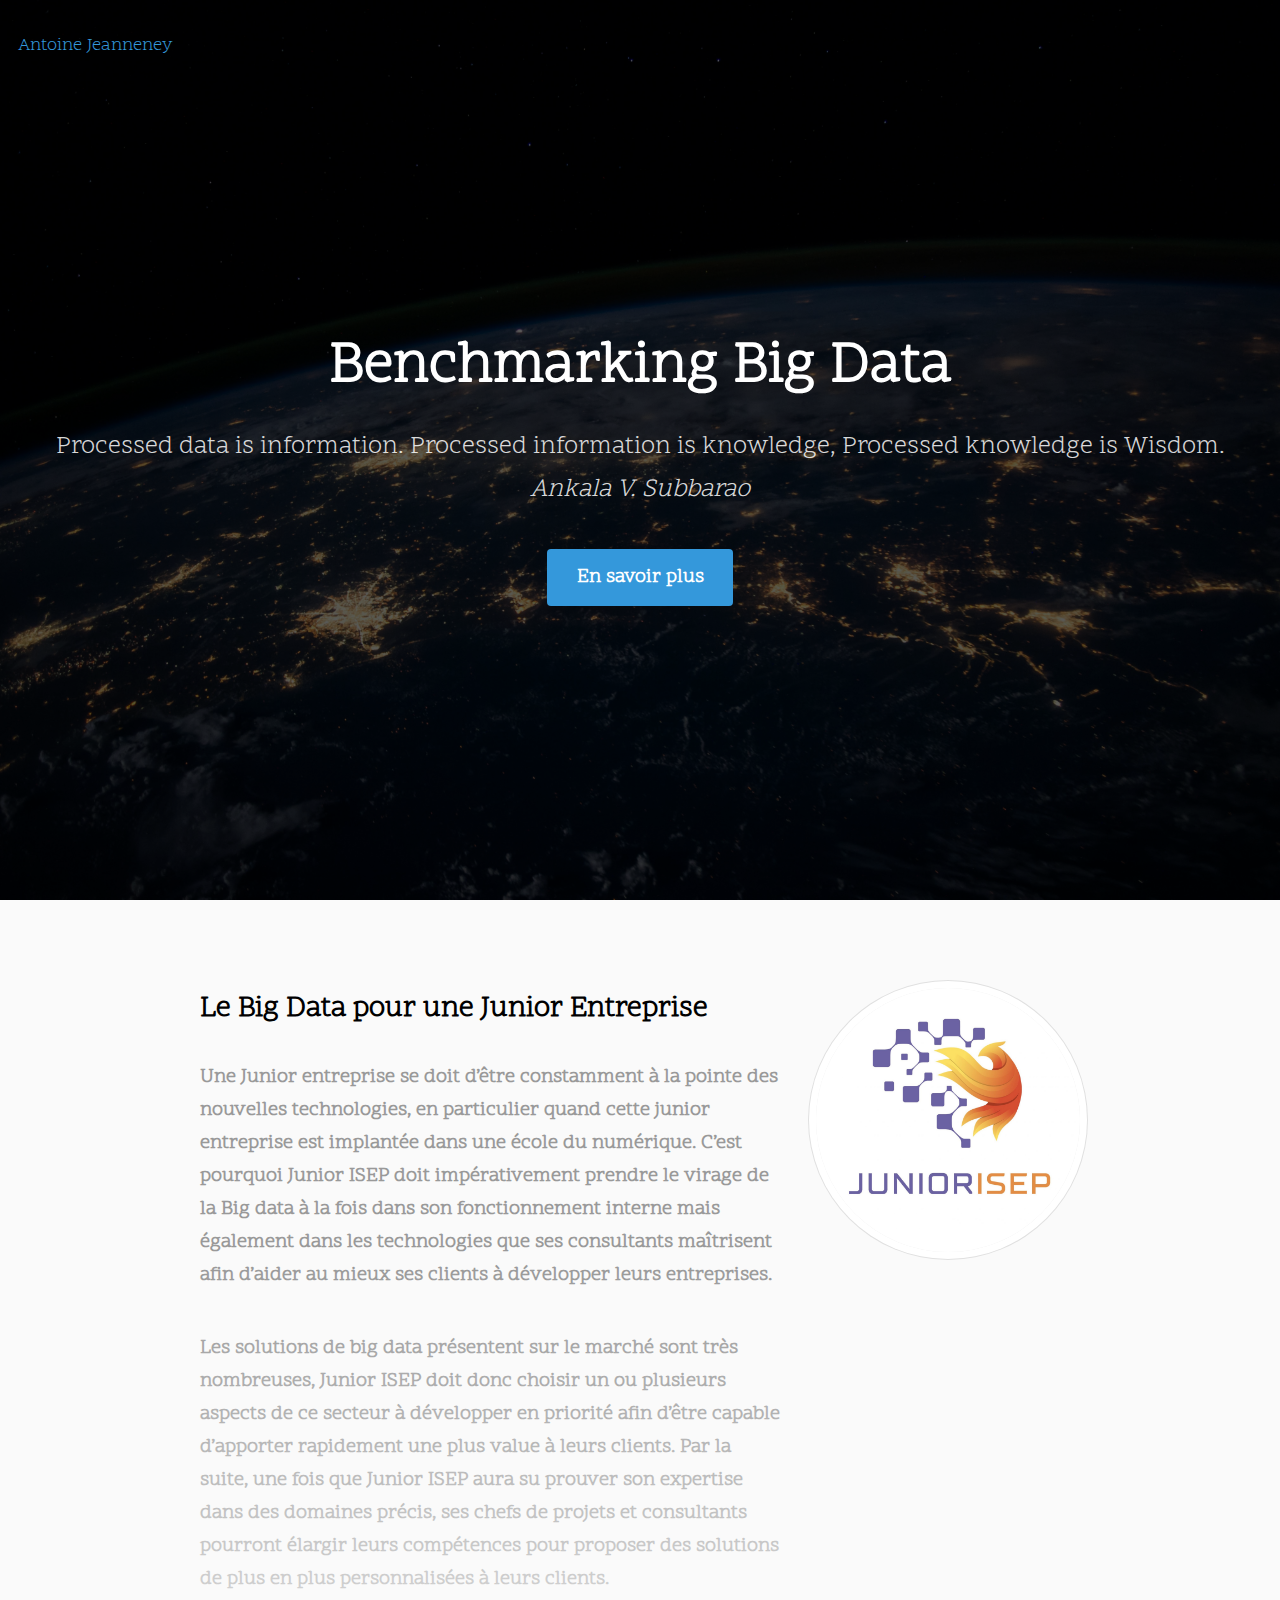
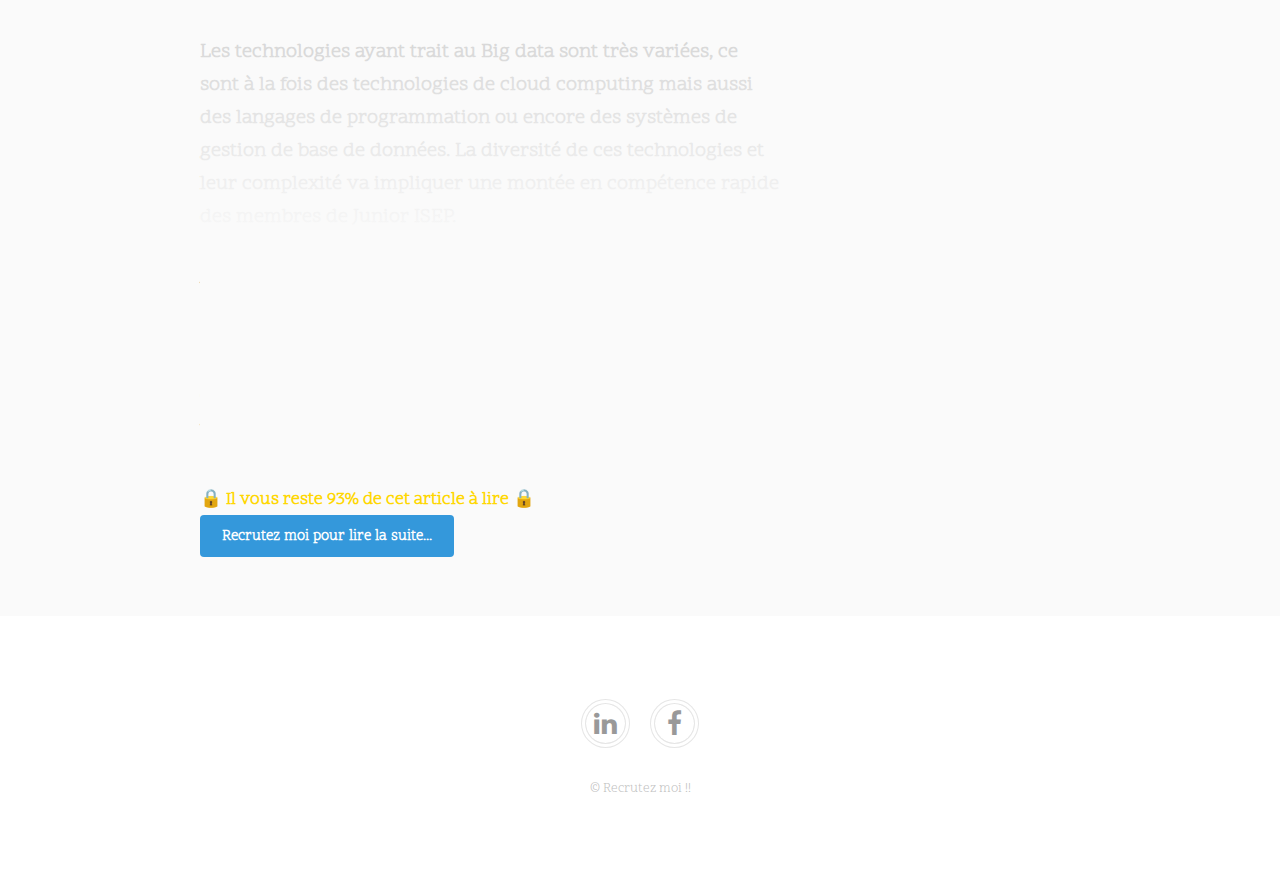
<file: bigdata/index.html>
<!DOCTYPE HTML>
<html>
	<head>
		<title>Junior Isep - Big Data</title>
		<meta charset="utf-8" />
		<meta name="viewport" content="width=device-width, initial-scale=1" />
		<link rel="stylesheet" href="assets/css/main.css" />
		<link rel="icon" type="image" href="images/JuniorIsep.svg">
	</head>
	<body>

		<!-- Header -->
			<header id="header" class="alt">
				<div class="logo"><a href="index.html">Antoine Jeanneney</a></div>
			</header>

		<!-- Banner -->
			<section id="banner">
				<div class="inner">
					<header>
						<h1>Benchmarking Big Data</h1>
						<p>Processed data is information. Processed information is knowledge, Processed knowledge is Wisdom.<br><i>Ankala V. Subbarao</i></p>
					</header>
					<a href="#main" class="button big scrolly">En savoir plus</a>
				</div>
			</section>

		<!-- Main -->
			<div id="main">
				<!-- Section -->
					<section class="wrapper style1">
						<div class="inner">
							<div class="flex flex-2">
								<div class="col col2">
									<h3>Le Big Data pour une Junior Entreprise</h3>
									<article>
										<p>Une Junior entreprise se doit d’être constamment à la pointe des nouvelles technologies, en particulier quand cette junior entreprise est implantée dans une école du numérique. C’est pourquoi Junior ISEP doit impérativement prendre le virage de la Big data à la fois dans son fonctionnement interne mais également dans les technologies que ses consultants maîtrisent afin d’aider au mieux ses clients à développer leurs entreprises.</p>

										<p>Les solutions de big data présentent sur le marché sont très nombreuses, Junior ISEP doit donc choisir un ou plusieurs aspects de ce secteur à développer en priorité afin d’être capable d’apporter rapidement une plus value à leurs clients. Par la suite, une fois que Junior ISEP aura su prouver son expertise dans des domaines précis, ses chefs de projets et consultants pourront élargir leurs compétences pour proposer des solutions de plus en plus personnalisées à leurs clients.</p>

										<p>Les technologies ayant trait au Big data sont très variées, ce sont à la fois des technologies de cloud computing mais aussi des langages de programmation ou encore des systèmes de gestion de base de données. La diversité de ces technologies et leur complexité va impliquer une montée en compétence rapide des membres de Junior ISEP.</p>

										<p>Vous êtes venus lire jusque là ?</p>

										<p>N'hésitez pas à me proposer un entretien pour que je vous expose plus en détail mes motivations à devenir responsable technique au sein de Junior ISEP</p>
									</article>
									<div id="gold">&#128274; Il vous reste 93% de cet article à lire &#128274;</div>
									<a href="https://www.linkedin.com/in/antoine-jeanneney-b6ba77205/" class="button" target="_blank">Recrutez moi pour lire la suite...</a>
								</div>
								<div class="col col1 first">
									<div class="image round fit">
										<a href="generic.html" class="link" target="_blank"><img src="images/pic.jpg" alt="" /></a>
									</div>
								</div>
							</div>
						</div>
					</section>


			</div>

		<!-- Footer -->
			<footer id="footer">
				<div class="copyright">
					<ul class="icons">
						<li><a href="https://www.linkedin.com/in/antoine-jeanneney-b6ba77205/" class="icon fa-linkedin" target="_blank"><span class="label">Linkedin</span></a></li>
						<li><a href="https://www.facebook.com/antoine.jeanneney" class="icon fa-facebook" target="_blank"><span class="label">Facebook</span></a></li>
					</ul>
					<p>&copy; Recrutez moi !! </p>
				</div>
			</footer>

		<!-- Scripts -->
			<script src="assets/js/jquery.min.js"></script>
			<script src="assets/js/jquery.scrolly.min.js"></script>
			<script src="assets/js/jquery.scrollex.min.js"></script>
			<script src="assets/js/skel.min.js"></script>
			<script src="assets/js/util.js"></script>
			<script src="assets/js/main.js"></script>

	</body>
</html>
</file>
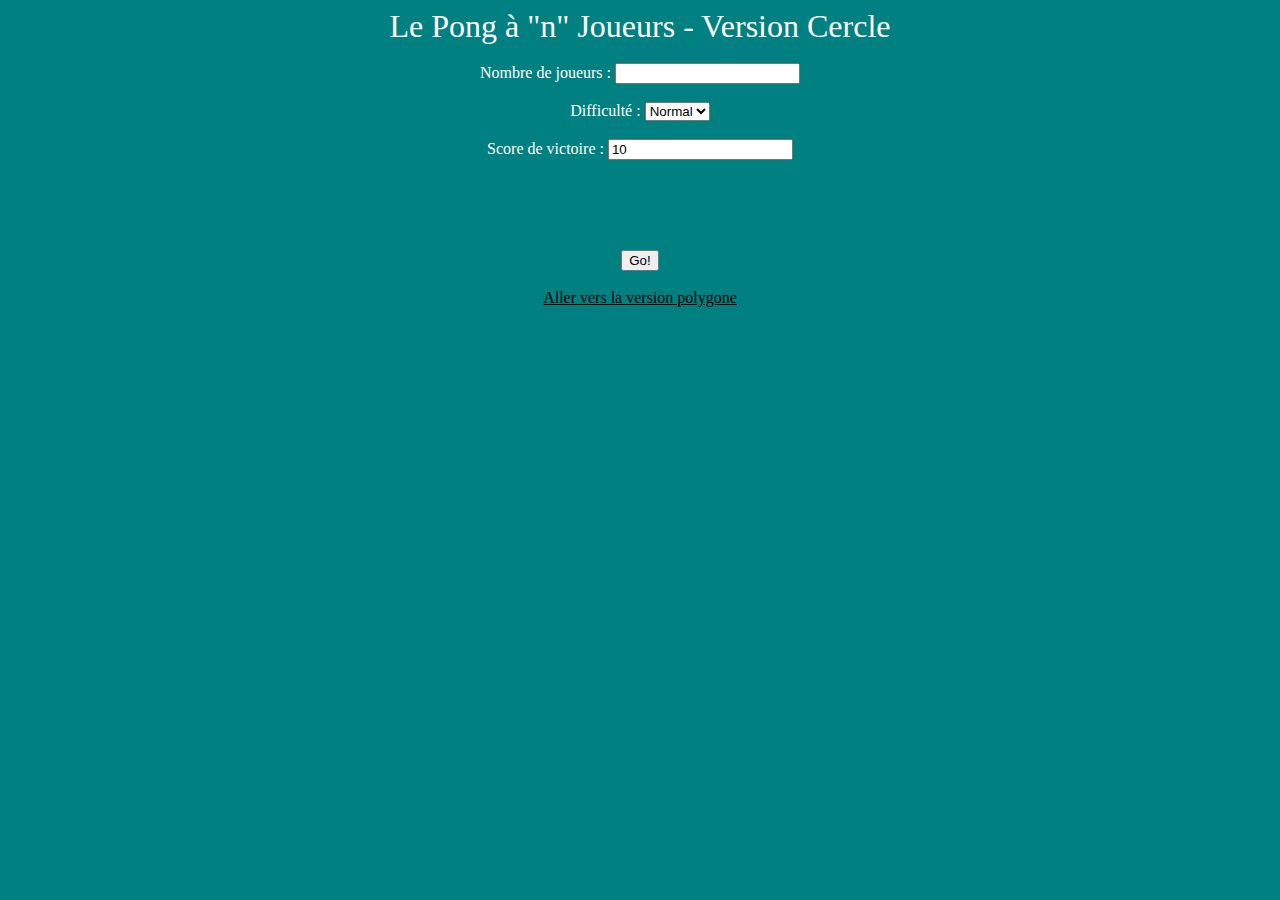
<file: pongCercle.html>
<!DOCTYPE html>

<!--
cette partie du code est du code HTML
c'est ce langage qui gere le menu notament
-->
<html id = "tout" style = "background-color: teal;">

    <head>
        <meta charset="UTF-8">
    </head>

    <body onload = "menu()" style="text-align : center">
    
		<div id="divmenu" style="color:white;">
		
	   	<font size="+3">Le Pong &agrave "n" Joueurs - Version Cercle</font>
		<br><br>
		   
		<label for="nbjoueur"> Nombre de joueurs : </label>
		<input type="number" id="nbjoueur" value="" width="1" onchange="selectionTouches()">
		<br><br>
		
		<label for="difficulte"> Difficulté : </label>
		<select id="difficulte">
		<option>Facile<option selected>Normal<option>Difficile
		</select>
		<br><br>

		<label for="scoreVictoire"> Score de victoire : </label>
		<input type="number" id="scoreVictoire" value="10" width="1">
		<br><br>
		
		<br><br>
		<div id="divclavier" style="color:white;">
		</div>
		
		<br><br>
		<input type="button" value="Go!" onclick="lancementJeu()">
		</div>
		
		<br>
		<div id="lien"><a href="Pong_Polygone.html" style="color:black;">Aller vers la version polygone</a><br></div>
		
    	<div id="divjeu"><canvas id="jeu"></canvas></div>
		<div id="divscore"><canvas id="score"></canvas></div>
		<div id="divechanges"><canvas id="echanges"></canvas></div>
        <script>
			//cette partie du code est du javascript, c est ce langage qui gere le jeu
        
        	//on cree les variable du jeu. Elles sont declarees de maniere globales dans le script afin que chaque fonction puisse y avoir acces
        	let nbjoueur = 0
            const largeur = 750;
            const hauteur = 750;
			const largeurScore = 150;
			var hauteurScore = 30*nbjoueur + 60
			var scoreInitial = 2
			var scoreVictoire = 4
			var boucleJeu = ""
			var arretBalle = false
			var vitesseBalleInitiale
			var scoreInitial = 0
			var touches = [] 
            var vitessePalette = Math.PI/300
			var angleRebords = []
			var anglePalettes = []
			var deplacementPalette = []
            var couleurPalettes = []
			const couleurRebords = "white"
			var scores = []
			var nbechange = 0
			
			//definition des parametres du cercle
            const cercle = {
                Ox: (largeur / 2),
                Oy: (hauteur / 2),
                rayon: largeur / 2,
                couleur: "#012031"
            }
            
             //definition des parametres de la balle
			 var directionBalle = Math.random() * Math.PI*2
			 var vitesseBalle = 4
             var balle = {
                x: largeur/2,
                y: hauteur/2,
				vx: Math.cos(directionBalle)*vitesseBalle,
                vy: Math.sin(directionBalle)*vitesseBalle,        
                rayon: 8,
                couleur: "white",
                deplacement: false,
                possesion : ""
            }
			


			//pourcentage de l'occupation de la palette par rapport au rebord
			let occupationPalette = 8/10
			//pourcentage de l'occupation des rebord
			let occupationRebord = 1 - occupationPalette
			//la palette est presente sur 4/10 de l'espace
			let largeurPalette = 4/10 * occupationPalette   
			//creation des constantes pour creer les listes d'angles des palettes et des rebord
			let incrementationRebord = (occupationRebord*Math.PI*2)/nbjoueur
			let incrementationPalette = (occupationPalette*Math.PI*2)/nbjoueur
			
			//la fonction menu est appelée au chargement de la page, elle affiche le menu et masque le jeu et les scores
			function menu(){
				document.getElementById("tout").style.backgroundColor = "teal"
				document.getElementById("divjeu").style.visibility="hidden"
				document.getElementById("divscore").style.visibility="hidden"
				document.getElementById("divechanges").style.visibility="hidden"
				document.getElementById("divmenu").style.visibility="visible"
			}
			
			//cette fonction recupere les valeurs que l'utilisateur a rentré dans le menu, elle est appelée quand l'utilisateur appui sur le bouton GO
			function lancementJeu(){
				//recuperation des variables entrees dans le menu
				nbjoueur = document.getElementById("nbjoueur").value
				difficulte = document.getElementById("difficulte").value
				scoreVictoire = document.getElementById("scoreVictoire").value
				
				//actualisation de la liste des touches et des couleurs
				touches=[]
				for(i=0; i<nbjoueur; i++){
					couleurPalettes[i] = document.getElementById(i+"couleur").value
					if(isNaN(document.getElementById(i+"touche0").value.toUpperCase().charCodeAt(0)) || isNaN(document.getElementById(i+"touche1").value.toUpperCase().charCodeAt(0))){
						touches[i] = [37, 39]			
					}
					else {					
						touches[i] = [document.getElementById(i+"touche0").value.toUpperCase().charCodeAt(0),document.getElementById(i+"touche1").value.toUpperCase().charCodeAt(0)]				
					}
				}
				
				//mise en place du niveau de difficulte
				if(difficulte == "Facile"){
					vitesseBalleInitiale = 1
					vitessePalette = Math.PI/250
				}
				else if(difficulte == "Normal"){
					vitesseBalleInitiale = 2
					vitessePalette = Math.PI/350
				}
				else if(difficulte == "Difficile"){
					vitesseBalleInitiale = 3
					vitessePalette = Math.PI/450
				}
				vitesseBalle = vitesseBalleInitiale
				//actualisation de la taille du canvas des scores
				hauteurScore = 30*nbjoueur + 60
				//actualisation de la liste des scores
				for(i=0; i<nbjoueur; i++){
					scores.push(scoreInitial)
				}
				//actualisation des listes des angles a l'angle 0 rad
				for(i=0; i<nbjoueur; i++){
					angleRebords.push(0)
					anglePalettes.push(0)
				}
				
				//actualisation des constantes pour gerer l'emplacement des palettes
				incrementationRebord = (occupationRebord*Math.PI*2)/nbjoueur
				incrementationPalette = (occupationPalette*Math.PI*2)/nbjoueur		
				
				//on appelle les fonctions qui vont lancer le jeu, on masque le menu et on affiche le jeu et les scores
				constructionJeu()
				affichageScore()
				affichageEchange()
				document.getElementById("tout").style.backgroundColor = "black"
				document.getElementById("divmenu").style.visibility="hidden"
				document.getElementById("divscore").style.visibility="visible"
				document.getElementById("divechanges").style.visibility="visible"
				document.getElementById("divjeu").style.visibility="visible"
				document.getElementById("tout").focus()
				boucleJeu = setInterval(affichage, 5)
			}
			
			//cette fonction construit les palettes et les rebords, elle est appelée au début du jeu et a la fin de chaque point
			function constructionJeu(){
				affichageEchange()
				//creation des liste des d'angle des palettes et des rebords
				for (i=0; i<nbjoueur; i++){
					angleRebords[i] = ([i*incrementationRebord + i*incrementationPalette,(i+1)*incrementationRebord + i*incrementationPalette])							
					anglePalettes[i] = ([angleRebords[i][1] + ((incrementationPalette*(1-largeurPalette))/2), angleRebords[i][1] + ((incrementationPalette*(1-largeurPalette))/2) + largeurPalette*incrementationPalette])
				}
				angleRebords.push([Math.PI*2,Math.PI*2])
				anglePalettes.push([Math.PI*2,Math.PI*2])
				
				//creation de la liste de vitesse des palettes
				for(i=0; i<nbjoueur; i++){
					deplacementPalette.push(0)
				}
				
				balle.x = (largeur/2)
				balle.y = (hauteur/2)
				directionBalle = Math.random() * Math.PI*2
				vitesseBalle = vitesseBalleInitiale
				balle.vx = Math.cos(directionBalle)*vitesseBalle
				balle.vy = Math.sin(directionBalle)*vitesseBalle
				arretBalle = true
				//le jeu commence 3000ms apres 
				setTimeout(function () {arretBalle = false}, 3000)
			}
			
			//cette fonction est chargée d'afficher le score et de le mettre a jour, elle est appelée a la fin de chaque point
			function affichageScore(){
				var score = document.getElementById("score");
				var jeu = document.getElementById("jeu")
				var ctxjeu = jeu.getContext("2d")
				if (score.getContext) {
					var ctx = score.getContext("2d");
					//creation du canvas 
					score.width = largeurScore;
					score.height = hauteurScore;
					score.style = "position: absolute; top: 0px; left: 0px; background-color:black;"
					ctx.strokeStyle = "white"
					ctx.fillStyle = "white"
					ctx.font = "30px serif"
					ctx.fillText("Scores : ", 10, 40)
					ctx.font = "20px serif"
					for(i=0; i<nbjoueur; i++){
						ctx.strokeStyle = couleurPalettes[i]
						ctx.fillStyle = couleurPalettes[i]
						texte = "Joueur " + (i+1) + " : " + scores[i]
						ctx.fillText(texte, 10, 70 + (i*30))
						}
					for(i=0;i<nbjoueur; i++){
						if(scores[i] >= scoreVictoire){
							alert("Joueur " + (i+1) + " a gagne la partie !")							
							clearInterval(boucleJeu)
							scores = []
							possesionBalle = ""
							balle.couleur = "white"
							menu()
						}
					}
				}
			}
			function affichageEchange(){
				var echange = document.getElementById("echange")
				if (echanges.getContext) {
					var ctx = echanges.getContext("2d");
					//creation du canvas 
					echanges.width = 150;
					echanges.height = 100;
					echanges.style = "position: absolute; top: 0px; right: 0px; background-color:black;"
					texte = nbechange
					ctx.strokeStyle = "white"
					ctx.fillStyle = "white"
					ctx.font = "30px serif"
					ctx.fillText(texte, 65, 80 )
					ctx.font = "30px serif"
					ctx.fillText("Echanges : ", 10, 40)
					
					}
			}
			//cette fonction convertie l'angle de deplacement que l'on souhaite attribuer a la balle en vecteurs vitesse
			//elle est appelée des que l'on veut changer la direction de la balle (suite a un rebond)
			function deplacementBalle(angle) {
				balle.vx = Math.cos(angle)*vitesseBalle
				balle.vy = Math.sin(angle)*vitesseBalle
			}
			
			//cette fonction est chargée de l'affichage, elle est appelée toute les 5ms pour mettre a jour la position des palettes et de la balle sur le jeu
			function affichage() {			
				var jeu = document.getElementById('jeu');
				if (jeu.getContext) {
					var ctx = jeu.getContext('2d');
					//creation de l'aire de jeu
					jeu.width = largeur;
					jeu.height = hauteur;
					jeu.style = "position: absolute; top: 0px; left: 0px; right: 0px; bottom: 0px; margin: auto; background-color:black;"
					// affichage du cercle
					ctx.beginPath();
					ctx.arc(cercle.Ox, cercle.Oy, cercle.rayon, Math.PI*2, false);
					ctx.closePath();
					ctx.fillStyle = cercle.couleur;
					ctx.fill();
		   
					//permet d'arreter la balle au debut du point
					if(arretBalle == false){
						balle.x += balle.vx
						balle.y += balle.vy
					}
					
					// affichage de la balle
					ctx.beginPath();
					ctx.arc(balle.x, balle.y, balle.rayon, 0, Math.PI*2);
					ctx.closePath();
					ctx.fillStyle = balle.couleur;
					ctx.fill();
					
					//deplacement des palettes, on met a jour la liste des angles des palettes
					for(i=0; i<nbjoueur; i++){
						if(deplacementPalette[i] == 1 && (anglePalettes[i][1] < angleRebords[i+1][0])){
							anglePalettes[i][0] += vitessePalette
							anglePalettes[i][1] += vitessePalette
						}
						else if(deplacementPalette[i] == -1 && (anglePalettes[i][0] > angleRebords[i][1])){
							anglePalettes[i][0] -= vitessePalette
							anglePalettes[i][1] -= vitessePalette
						}
					}
					
					//affichage des palettes et des rebords
					//on les affiche en construisant des arcs de cercle a partir des listes d'angles
					for(i=0; i<nbjoueur; i++){
						//affichage des rebords
						ctx.beginPath();
						ctx.arc(cercle.Ox, cercle.Oy, cercle.rayon, angleRebords[i][0], angleRebords[i][1]);
						ctx.lineWidth = 3;
						ctx.strokeStyle = couleurRebords;
						ctx.stroke();
					
						//affichage des palettes
						ctx.beginPath();
						ctx.arc(cercle.Ox, cercle.Oy, cercle.rayon, anglePalettes[i][0], anglePalettes[i][1]);
						ctx.lineWidth = 3;
						ctx.strokeStyle = couleurPalettes[i]
						ctx.stroke();
					}
					
					
					//rebond 
					if ((Math.sqrt(Math.pow(balle.x-(largeur/2),2)+Math.pow(balle.y-(hauteur/2),2)))+balle.rayon > cercle.rayon){
						//calcul de l'angle de la balle
						if(balle.y-cercle.Oy > 0){
							angleBalle = Math.acos((balle.x-cercle.Ox)/(cercle.rayon-balle.rayon))
						}
						else{
							angleBalle = (Math.PI*2) - (Math.acos((balle.x-cercle.Ox)/(cercle.rayon-balle.rayon)))
						}
						
						if(isNaN(angleBalle)){
							if(balle.x - (largeur/2) > 0){
								angleBalle = Math.PI*2					
							}
							else{
								angleBalle = Math.PI
							}	
						}
					
						for(i=0; i<nbjoueur; i++){
						
							//si la balle est sur une palette
							if(angleBalle > anglePalettes[i][0] && angleBalle < anglePalettes[i][1]){
								anglePalette = (anglePalettes[i][1] - anglePalettes[i][0])
								angleBalleAbsolu = angleBalle - anglePalettes[i][0]
								//creation d'une valeur entre -1 et 1 corespondant a la position de la balle sur la palette
								proportion = ((angleBalleAbsolu / anglePalette) - 1/2)*2
								nouvelAngle = (angleBalle + Math.PI) - (proportion * (Math.PI/3))
								deplacementBalle(nouvelAngle)
								
								balle.couleur = couleurPalettes[i]
								balle.possesion = i
								//on accelere la balle si elle rebondit sur une palette
								vitesseBalle += 0.35
								nbechange +=1
								affichageEchange()
							}
						
						
							//si la balle est sur un rebord
							else if(angleBalle >= angleRebords[i][0] && angleBalle <= angleRebords[i][1]){
								if(balle.vy > 0){
									angleIncident = Math.acos(balle.vx/(Math.sqrt(Math.pow(balle.vx,2)+Math.pow(balle.vy,2))))								
								}
								if(balle.vy < 0){
									angleIncident = (Math.PI*2) - Math.acos(balle.vx/(Math.sqrt(Math.pow(balle.vx,2)+Math.pow(balle.vy,2))))								
								}
								nouvelAngle = angleBalle + Math.PI - (angleIncident - angleBalle)
								deplacementBalle(nouvelAngle)
							}
							
							//si la balle n'est ni sur un rebord ni sur une palette : un joueur a perdu
							else if(angleBalle > angleRebords[i][1] && angleBalle < anglePalettes[i][0] || angleBalle <= angleRebords[i+1][0] && angleBalle > anglePalettes[i][1]){							
								balle.x = largeur/2
								balle.y = hauteur/2
								nouvelAngle = Math.random() * Math.PI*2
								deplacementBalle(nouvelAngle)
								//on retire des points au joueur qui a perdu
								scores[i] -= Math.round(nbechange/2)
								
								//remise a zero des vitesse des palettes
								for(j=0; j<nbjoueur; j++){
									deplacementPalette[j] = 0
								}
							
								alert("Joueur " + (i+1) + " a perdu " + Math.round(nbechange/2) + " points \n Joueur " + (balle.possesion+1) + " a gagne " + nbechange + " points")
								
								try{
									//on ajoute un point au joueur qui possedait la balle
									scores[balle.possesion] = (parseInt(scores[balle.possesion])+nbechange)
								}
								finally{}
								nbechange=0
								balle.couleur = couleurPalettes[i]
								balle.possesion = i
								affichageScore()
								constructionJeu()
							}
							
							else if((Math.sqrt(Math.pow(balle.x-(largeur/2),2)+Math.pow(balle.y-(hauteur/2),2)))+balle.rayon > (cercle.rayon+400)){
								constructionJeu()
								nbechange = 0
							}
						}
					}
				}
			}
			
			//fonction qui gere le choix des touches et des couleurs des joueurs dans le menu,
			//elle recupere le nombre de joueurs choisi et affiche le nombre de selecteurs correspondants
			function selectionTouches(){
				nbjoueur = document.getElementById("nbjoueur").value
				document.getElementById("divclavier").innerHTML = ""
				touches = []
				for(var i = 0; i < nbjoueur; i++){
					var touche0 = document.createElement("input")										
					touche0.id = i+"touche0"
					touche0.setAttribute("maxlength","1")
					touche0.setAttribute("size","1")
					var touche1 = document.createElement("input")					
					touche1.id = i+"touche1"
					touche1.setAttribute("maxlength","1")
					touche1.setAttribute("size","1")
					var couleur = document.createElement("input")
					couleur.type = "color"
					couleur.value = "#ff0000"
					couleur.id = i+"couleur"
					touches[i] = [37,39]					
					
					document.getElementById("divclavier").appendChild(document.createTextNode("Joueur " + (i+1) + " : "))
					document.getElementById("divclavier").appendChild(touche0)
					document.getElementById("divclavier").appendChild(touche1)
					document.getElementById("divclavier").appendChild(couleur)
					document.getElementById("divclavier").appendChild(document.createElement("br"))
					
				}
			
			}
			
			//cette partie gere l'appui sur les touches
			
			//arreter la balle avec barre espace
            document.addEventListener('keydown', function(event) {
                //barre espace
				if(event.keyCode == 32){
                    if (arretBalle == false){
                       	arretBalle = true
                    } else {
						arretBalle = false
                    }
                }
            })
			//deplacement des palettes
			document.addEventListener('keydown', function(event) {
				for(i=0; i<nbjoueur; i++){
					if(event.keyCode == touches[i][0]){
						deplacementPalette[i] = 1
					}
					if(event.keyCode == touches[i][1]){
						deplacementPalette[i] = -1
					}
				}
			})
			document.addEventListener('keyup', function(event) {
				for(i=0; i<nbjoueur; i++){
					if(event.keyCode == touches[i][0]){
						deplacementPalette[i] = 0
					}
					if(event.keyCode == touches[i][1]){
						deplacementPalette[i] = 0
					}
				}
            })
       
            
            
        </script>
    </body>

</html>
</file>
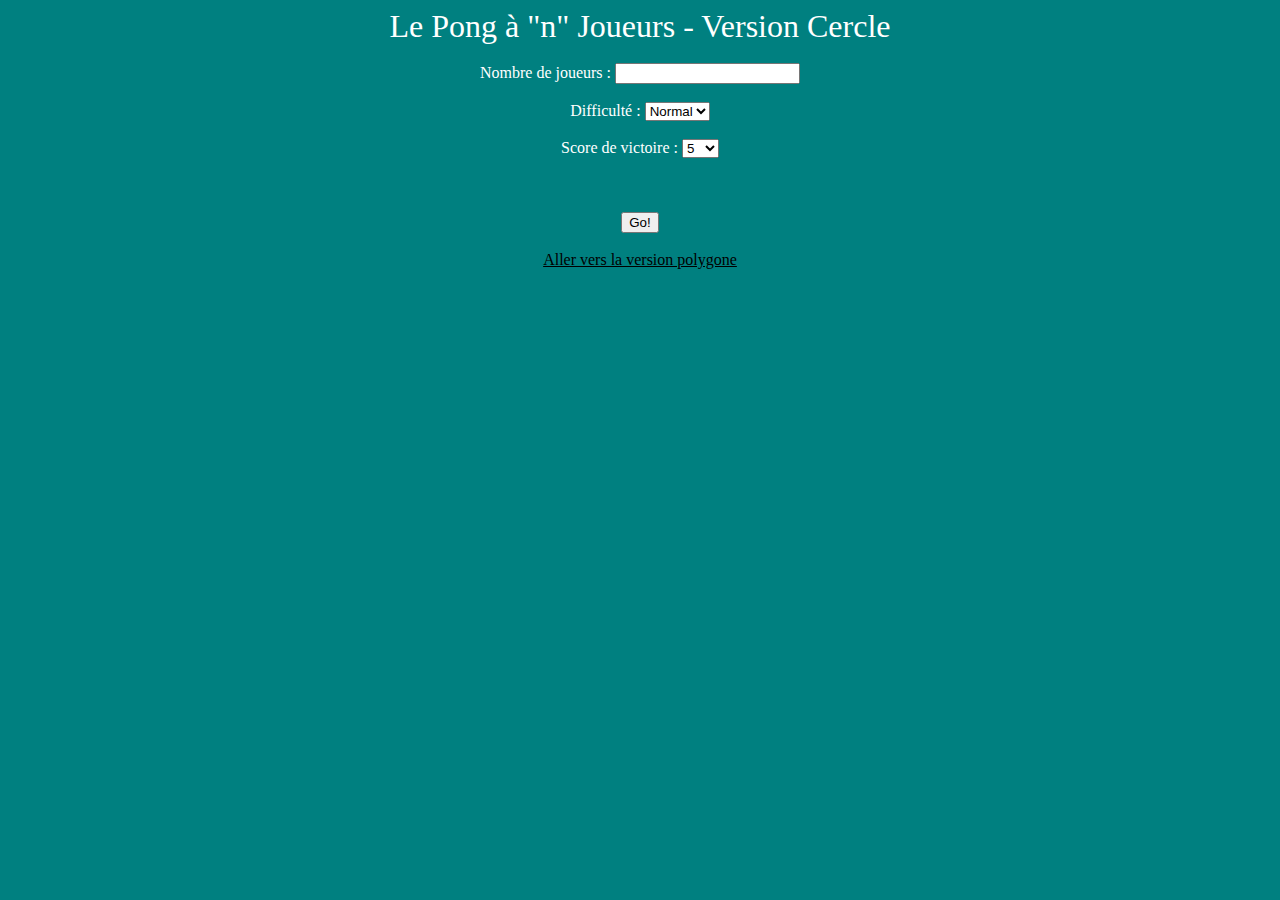
<file: pongCercle1.html>
<!DOCTYPE html>

<html id = "tout" style = "background-color: teal;">

    <head>
        <meta charset="UTF-8">
    </head>

    <body onload = "menu()" style="text-align : center">
    
		<div id="divmenu" style="color:white;">
		
	   	<font size="+3">Le Pong &agrave "n" Joueurs - Version Cercle</font>
		<br><br>
		   
		<label for="nbjoueur"> Nombre de joueurs : </label>
		<input type="number" id="nbjoueur" value="" width="1" onchange="selectionTouches()">
		<br><br>
		
		<label for="difficulte"> Difficulté : </label>
		<select id="difficulte">
		<option>Facile<option selected>Normal<option>Difficile
		</select>
		<br><br>

		<label for="scoreVictoire"> Score de victoire : </label>
		<select id="scoreVictoire">
		<option>1<option>2<option>3<option>4<option selected>5<option>6<option>7<option>8<option>9<option>10
		</select>
		
		<br><br>
		<div id="divclavier" style="color:white;">
		</div>
		
		<br><br>
		<input type="button" value="Go!" onclick="lancementJeu()">
		</div>
		
		<br>
		<div id="lien"><a href="https://titutix.github.io/pongPolygone.html" style="color:black;">Aller vers la version polygone</a><br></div>
		
    	<div id="divjeu"><canvas id="jeu"></canvas></div>
        <div id="divscore"><canvas id="score"></canvas></div>
        <script>
        

        
        	//definition des constantes du jeu
        	let nbjoueur = 0
            const largeur = 750;
            const hauteur = 750;
			const largeurScore = 150;
			var hauteurScore = 30*nbjoueur + 60
			var scoreInitial = 2
			var scoreVictoire = 4
			var boucleJeu = ""
			var arretBalle = false
			var vitesseBalleInitiale
			var scoreInitial = 0
			var touches = [] 
            var vitessePalette = Math.PI/300
			var angleRebords = []
			var anglePalettes = []
			var deplacementPalette = []

			//creation des liste de couleur des palettes et des rebords
            var couleurPalettes = []
			const couleurRebords = "white"
			
			//definition des parametres du cercle inscrit
            const cercle = {
                Ox: (largeur / 2),
                Oy: (hauteur / 2),
                rayon: largeur / 2,
                couleur: "#012031"
            }
            
             //definition des parametres de la balle
			 var directionBalle = Math.random() * Math.PI*2
			 var vitesseBalle = 4
             var balle = {
                x: largeur/2,
                y: hauteur/2,
				vx: Math.cos(directionBalle)*vitesseBalle,
                vy: Math.sin(directionBalle)*vitesseBalle,        
                rayon: 8,
                couleur: "white",
                deplacement: false,
                possesion : ""
            }
			
			//creation de la liste des scores
			var scores = []

			//pourcentage de l'occupation de la palette par rapport au rebord
			let occupationPalette = 8/10
			let occupationRebord = 1 - occupationPalette
			let largeurPalette = 4/10 * occupationPalette   

			//creation des constantes pour gerer l'emplacement des palettes
			let incrementationRebord = (occupationRebord*Math.PI*2)/nbjoueur
			let incrementationPalette = (occupationPalette*Math.PI*2)/nbjoueur


			function menu(){
				document.getElementById("tout").style.backgroundColor = "teal"
				document.getElementById("divjeu").style.visibility="hidden"
				document.getElementById("divscore").style.visibility="hidden"
				document.getElementById("divmenu").style.visibility="visible"
			}
			
			function lancementJeu(){
				//recuperation des variables entrees dans le menu
				nbjoueur = document.getElementById("nbjoueur").value
				difficulte = document.getElementById("difficulte").value
				scoreVictoire = document.getElementById("scoreVictoire").value
				
				//actualisation de la liste des touches et des couleurs
				touches=[]
				for(i=0; i<nbjoueur; i++){
					couleurPalettes[i] = document.getElementById(i+"couleur").value
					if(isNaN(document.getElementById(i+"touche0").value.toUpperCase().charCodeAt(0)) || isNaN(document.getElementById(i+"touche1").value.toUpperCase().charCodeAt(0))){
						touches[i] = [37, 39]			
					}
					else {					
						touches[i] = [document.getElementById(i+"touche0").value.toUpperCase().charCodeAt(0),document.getElementById(i+"touche1").value.toUpperCase().charCodeAt(0)]				
					}

				}
				
				//mise en place du niveau de difficulte
				if(difficulte == "Facile"){
					vitesseBalleInitiale = 1
					vitessePalette = Math.PI/250
				}
				else if(difficulte == "Normal"){
					vitesseBalleInitiale = 2
					vitessePalette = Math.PI/350
				}
				else if(difficulte == "Difficile"){
					vitesseBalleInitiale = 3
					vitessePalette = Math.PI/450
				}
				vitesseBalle = vitesseBalleInitiale
				//creation de la liste des scores
				for(i=0; i<nbjoueur; i++){
					scores.push(scoreInitial)
				}

				//actualisation des listes des angles a l'angle 0 rad
				for(i=0; i<nbjoueur; i++){
					angleRebords.push(0)
					anglePalettes.push(0)
				}
				
				//actualisation de la taille du canvas des scores
				hauteurScore = 30*nbjoueur + 60
				
				//actualisation des constantes pour gerer l'emplacement des palettes
				incrementationRebord = (occupationRebord*Math.PI*2)/nbjoueur
				incrementationPalette = (occupationPalette*Math.PI*2)/nbjoueur		
				
				constructionJeu()
				affichageScore()
				document.getElementById("tout").style.backgroundColor = "black"
				document.getElementById("divmenu").style.visibility="hidden"
				document.getElementById("divscore").style.visibility="visible"
				document.getElementById("divjeu").style.visibility="visible"
				document.getElementById("tout").focus()
				boucleJeu = setInterval(affichage, 5)
			}
			
			function constructionJeu(){
				//creation des liste des d'angle des palettes et des rebords
				for (i=0; i<=nbjoueur; i++){
					angleRebords[i] = ([i*incrementationRebord + i*incrementationPalette,(i+1)*incrementationRebord + i*incrementationPalette])							
					anglePalettes[i] = ([angleRebords[i][1] + ((incrementationPalette*(1-largeurPalette))/2), angleRebords[i][1] + ((incrementationPalette*(1-largeurPalette))/2) + largeurPalette*incrementationPalette])
				}
				
				//creation de la liste de vitesse des palettes
				for(i=0; i<nbjoueur; i++){
					deplacementPalette.push(0)
				}
				
				balle.x = (largeur/2)
				balle.y = (hauteur/2)
				var directionBalle = Math.random() * Math.PI*2
				vitesseBalle = vitesseBalleInitiale
				balle.vx = Math.cos(directionBalle)*vitesseBalle
				balle.vy = Math.sin(directionBalle)*vitesseBalle
				arretBalle = true
				setTimeout(function () {arretBalle = false}, 3000)
			}

			function affichageScore(){
				var score = document.getElementById("score");
				if (score.getContext) {
					var ctx = score.getContext("2d");
					//creation du canvas 
					score.width = largeurScore;
					score.height = hauteurScore;
					score.style = "position: absolute; top: 0px; left: 0px; background-color:white;"
					
					ctx.font = "30px serif"
					ctx.fillText("Scores : ", 10, 40)
					ctx.font = "20px serif"
					for(i=0; i<nbjoueur; i++){
						ctx.strokeStyle = couleurPalettes[i]
						ctx.fillStyle = couleurPalettes[i]
						texte = "Joueur " + (i+1) + " : " + scores[i]
						ctx.fillText(texte, 10, 70 + (i*30))
						}
					for(i=0;i<nbjoueur; i++){
						if(scores[i] == scoreVictoire){
							alert("Joueur " + (i+1) + " a gagne la partie !")							
							clearInterval(boucleJeu)
							scores = []
							balle.possesion = ""
							balle.couleur = "white"
							menu()
						}
					}
				}
			}
			
			function deplacementBalle(angle) {
				balle.vx = Math.cos(angle)*vitesseBalle
				balle.vy = Math.sin(angle)*vitesseBalle
			}
				
			function affichage() {			
				var jeu = document.getElementById('jeu');
				if (jeu.getContext) {
					var ctx = jeu.getContext('2d');
					//creation du canvas 
					jeu.width = largeur;
					jeu.height = hauteur;
					jeu.style = "position: absolute; top: 0px; left: 0px; right: 0px; bottom: 0px; margin: auto; background-color:black;"

					// affichage cercle
					ctx.beginPath();
					ctx.arc(cercle.Ox, cercle.Oy, cercle.rayon, Math.PI*2, false);
					ctx.closePath();
					ctx.fillStyle = cercle.couleur;
					ctx.fill();
		   

					// affichage de la balle
					//condition d arret de la balle
					if(arretBalle == false){
						balle.x += balle.vx
						balle.y += balle.vy
					}
					
					ctx.beginPath();
					ctx.arc(balle.x, balle.y, balle.rayon, 0, Math.PI*2);
					ctx.closePath();
					ctx.fillStyle = balle.couleur;
					ctx.fill();
					
					//deplacement des palettes
					for(i=0; i<nbjoueur; i++){
						if(deplacementPalette[i] == 1 && (anglePalettes[i][1] < angleRebords[i+1][0])){
							anglePalettes[i][0] += vitessePalette
							anglePalettes[i][1] += vitessePalette
						}
						if(deplacementPalette[i] == -1 && (anglePalettes[i][0] > angleRebords[i][1])){
							anglePalettes[i][0] -= vitessePalette
							anglePalettes[i][1] -= vitessePalette
						}
					}
					
					//affichage des palettes et des rebords
					for(i=0; i<nbjoueur; i++){
						//affichage des rebords
						ctx.beginPath();
						ctx.arc(cercle.Ox, cercle.Oy, cercle.rayon, angleRebords[i][0], angleRebords[i][1]);
						ctx.lineWidth = 3;
						ctx.strokeStyle = couleurRebords;
						ctx.stroke();
					
						//affichage des palettes
						ctx.beginPath();
						ctx.arc(cercle.Ox, cercle.Oy, cercle.rayon, anglePalettes[i][0], anglePalettes[i][1]);
						ctx.lineWidth = 3;
						ctx.strokeStyle = couleurPalettes[i]
						ctx.stroke();
					}
					
					
					//rebond sur le cercle
					if ((Math.sqrt(Math.pow(balle.x-(largeur/2),2)+Math.pow(balle.y-(hauteur/2),2)))+balle.rayon > cercle.rayon){

						//calcul de l'angle de la balle
						if(balle.y-cercle.Oy > 0){
							angleBalle = Math.acos((balle.x-cercle.Ox)/cercle.rayon)
						}
						else{
							angleBalle = (Math.PI*2) - (Math.acos((balle.x-cercle.Ox)/cercle.rayon))
						}
						
						if(isNaN(angleBalle)){
							if(balle.x - (largeur/2) > 0){
								angleBalle = Math.PI*2					
							}
							else{
								angleBalle = Math.PI
							}	
						}
					
						for(i=0; i<nbjoueur; i++){
						
							//si la balle est sur une palette
							if(angleBalle > anglePalettes[i][0] && angleBalle < anglePalettes[i][1]){
								anglePalette = (anglePalettes[i][1] - anglePalettes[i][0])
								angleBalleAbsolu = angleBalle - anglePalettes[i][0]
								//creation d'une valeur entre -1 et 1 corespondant a la position de la balle sur la palette
								proportion = ((angleBalleAbsolu / anglePalette) - 1/2)*2

								nouvelAngle = (angleBalle + Math.PI) - (proportion * (Math.PI/3))
								deplacementBalle(nouvelAngle)
								
								balle.couleur = couleurPalettes[i]
								balle.possesion = i
								vitesseBalle += 0.35
							}
							
							//si la balle est sur un rebord
							else if(angleBalle >= angleRebords[i][0] && angleBalle < angleRebords[i][1]){
								if(balle.vy > 0){
									angleIncident = Math.acos(balle.vx/(Math.sqrt(Math.pow(balle.vx,2)+Math.pow(balle.vy,2))))								
								}
								if(balle.vy < 0){
									angleIncident = (Math.PI*2) - Math.acos(balle.vx/(Math.sqrt(Math.pow(balle.vx,2)+Math.pow(balle.vy,2))))								
								}
								nouvelAngle = angleBalle + Math.PI - (angleIncident - angleBalle)
								deplacementBalle(nouvelAngle)

							}
							
							//si la balle n'est ni sur un rebord ni sur une palette
							else if(angleBalle > angleRebords[i][1] && angleBalle < anglePalettes[i][0] || angleBalle < angleRebords[i+1][0] && angleBalle > anglePalettes[i][1]){							
								balle.x = largeur/2
								balle.y = hauteur/2
								nouvelAngle = Math.random() * Math.PI*2
								deplacementBalle(nouvelAngle)
								scores[i] -= 1
								
								//remise a zero des vitesse des palettes
								for(j=0; j<nbjoueur; j++){
									deplacementPalette[j] = 0
								}
							
								alert("Joueur " + (i+1) + " a perdu un point \n Joueur " + (balle.possesion+1) + " a gagne un point")
								
								try{
									scores[balle.possesion] = (parseInt(scores[balle.possesion])+1)
								}
								finally{}
								balle.couleur = couleurPalettes[i]
								balle.possesion = i
								affichageScore()
								constructionJeu()
							}
						}
					}
				}
			}
			
			//fonction qui gere le choix des touches et des couleurs des joueurs dans le menu
			function selectionTouches(){
				nbjoueur = document.getElementById("nbjoueur").value
				document.getElementById("divclavier").innerHTML = ""
				touches = []
				for(var i = 0; i < nbjoueur; i++){
					var touche0 = document.createElement("input")										
					touche0.id = i+"touche0"
					touche0.setAttribute("maxlength","1")
					touche0.setAttribute("size","1")
					var touche1 = document.createElement("input")					
					touche1.id = i+"touche1"
					touche1.setAttribute("maxlength","1")
					touche1.setAttribute("size","1")
					var couleur = document.createElement("input")
					couleur.type = "color"
					couleur.value = "#ff0000"
					couleur.id = i+"couleur"
					touches[i] = [37,39]					
					
					document.getElementById("divclavier").appendChild(document.createTextNode("Joueur " + (i+1) + " : "))
					document.getElementById("divclavier").appendChild(touche0)
					document.getElementById("divclavier").appendChild(touche1)
					document.getElementById("divclavier").appendChild(couleur)
					document.getElementById("divclavier").appendChild(document.createElement("br"))
					
				}
			
			}
			
			//arreter la balle avec barre espace
            document.addEventListener('keydown', function(event) {
                //barre espace
				if(event.keyCode == 32){
                    if (arretBalle == false){
                       	arretBalle = true
                    } else {
						arretBalle = false
                    }
                }
            })



			//deplacement des palettes
			document.addEventListener('keydown', function(event) {
				for(i=0; i<nbjoueur; i++){
					if(event.keyCode == touches[i][0]){
						deplacementPalette[i] = 1
					}
					if(event.keyCode == touches[i][1]){
						deplacementPalette[i] = -1
					}
				}
			})
			document.addEventListener('keyup', function(event) {
				for(i=0; i<nbjoueur; i++){
					if(event.keyCode == touches[i][0]){
						deplacementPalette[i] = 0
					}
					if(event.keyCode == touches[i][1]){
						deplacementPalette[i] = 0
					}
				}
            })
       
            
            
        </script>
    </body>

</html>
</file>
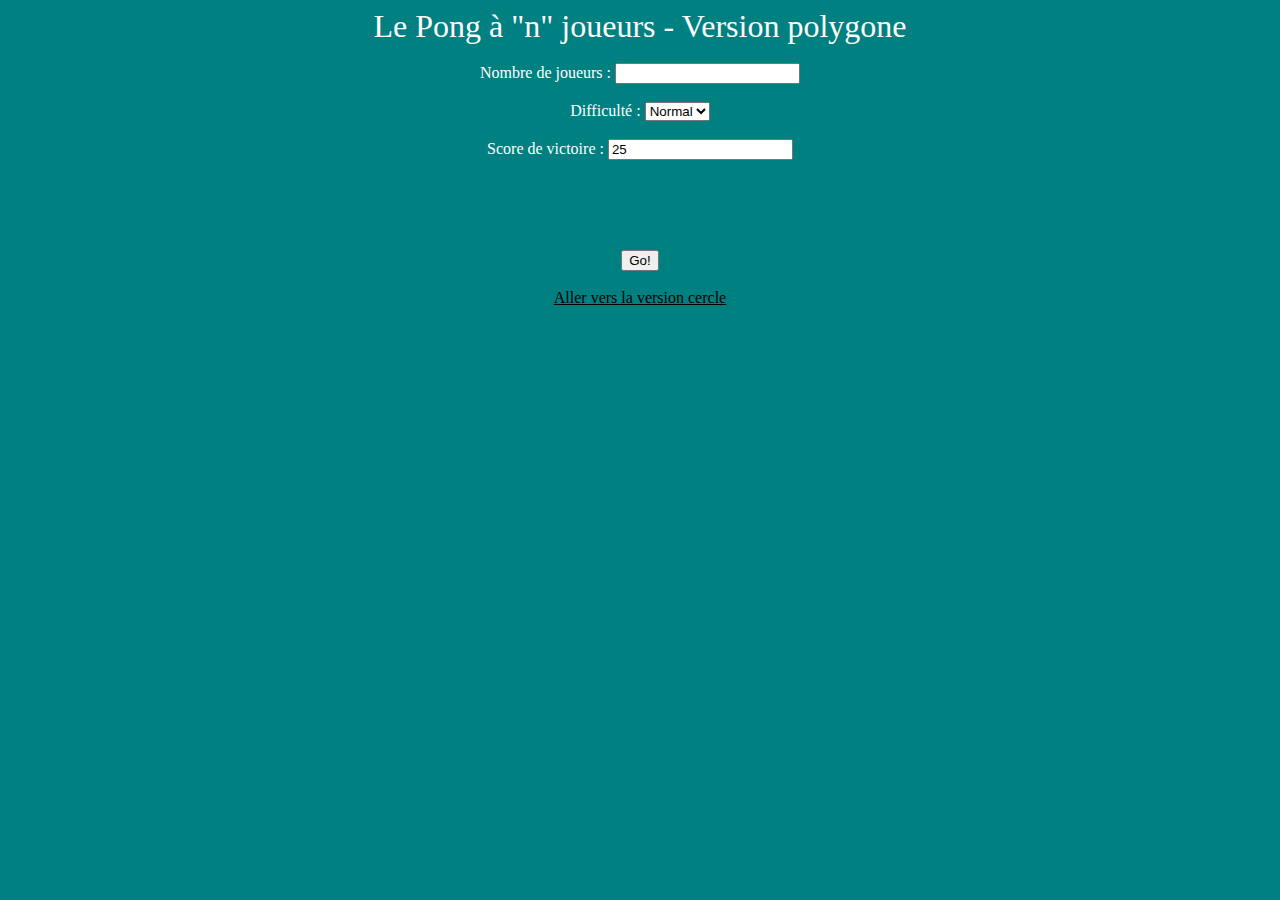
<file: pongPolygone.html>
<!DOCTYPE html>

<html id = "tout" style = "background-color: teal;">

    <head>
        <meta charset="UTF-8">
    </head>

    <body onload="menu()" style="text-align : center">
    
   		<div id="divmenu" style="color:white;">
		
	   	<font size="+3">Le Pong &agrave "n" joueurs - Version polygone</font>
		<br><br>
		   
		<label for="nbjoueur"> Nombre de joueurs : </label>
		<input type="number" id="nbjoueur" value="" width="1" onchange="selectionTouches()">
		<br><br>
		
		<label for="difficulte"> Difficulté : </label>
		<select id="difficulte">
		<option>Facile<option selected>Normal<option>Difficile
		</select>
		<br><br>

		<label for="scoreVictoire"> Score de victoire : </label>
		<input type="number" id="scoreVictoire" value="25" width="1">
		<br><br>
		
		<br><br>
		<div id="divclavier" style="color:white;">
		</div>
		
		<br><br>
		<input type="button" value="Go!" onclick="lancementJeu()">
		</div>    
    
		<br>
		<div id="lien"><a href="http://titutix.github.io/pongCercle.html" style="color:black;">Aller vers la version cercle</a><br></div>    
    
        <div id = "divjeu"><canvas id="jeu" style="border:1px solid #f1f1f1;"></canvas></div>
		<div id = "divscore"><canvas id="score"></canvas></div>
		
		<div id="divechanges"><canvas id="echanges"></canvas></div>
        <script>
            //definition des constantes du jeu
            const largeur = 750;
            const hauteur = 750;

            var a = 0
            var b = 0
            var dtpol = []
            var proportion = 0
			var palettes = []
			var deplacementPalette = []
			var ptpolx = []
			var ptpoly = []
			var beta = 0
            var cote = 0
            var anglecentre = 0
	   	    var anglePol = 0
            var touches = []
            var couleurPalettes = []
			var boucleJeu = ""
			var scores = []
			var scoreInitial = 0
			var scoreVictoire= 5
			var largeurScore = 150
			var hauteurScore = 0
			var arretBalle = false   
			var nbechange = 0         
            
            //definition des parametres du cercle inscrit
            const cercle = {
                Ox: (largeur/2),
                Oy: (hauteur/2),
                rayon: largeur/2,
                couleur: "#252525"
            }
            
             //definition des parametres de la balle
            const rayonBalle = 5;
            let angleballe = 2*Math.PI * Math.random()
            let vballe = 0
            var balle = {
                x: (largeur / 2),
                y: (hauteur / 2),
                xsuiv: (largeur / 2),
                ysuiv: (hauteur / 2),
                angle: angleballe,
                couleur: "white",
                poss: -1,
                angleRebond: "",
            }
            
            function menu(){
				document.getElementById("tout").style.backgroundColor = "teal"
				document.getElementById("divjeu").style.visibility="hidden"
				document.getElementById("divscore").style.visibility="hidden"
				document.getElementById("divechanges").style.visibility="hidden"
				document.getElementById("divmenu").style.visibility="visible"
				    
            }
            
            function lancementJeu(){
				//recuperation des variables entrees dans le menu
				nbjoueur = document.getElementById("nbjoueur").value
				difficulte = document.getElementById("difficulte").value
				scoreVictoire = document.getElementById("scoreVictoire").value
				
				
				//actualisation de la liste des touches et des couleurs
				touches=[]
				for(i=0; i<nbjoueur; i++){
					couleurPalettes[i] = document.getElementById(i+"couleur").value
					if(isNaN(document.getElementById(i+"touche0").value.toUpperCase().charCodeAt(0)) || isNaN(document.getElementById(i+"touche1").value.toUpperCase().charCodeAt(0))){
						touches[i] = [37, 39]			
					}
					else {					
						touches[i] = [document.getElementById(i+"touche0").value.toUpperCase().charCodeAt(0),document.getElementById(i+"touche1").value.toUpperCase().charCodeAt(0)]				
					}
				}
				//mise en place du niveau de difficulte
                //Plus la difficulté est élevée, plus les palettes vont lentement et la balle, vite
				if(difficulte == "Facile"){
					vitesseBalleInitiale = 1
					vpalettes = 4
				}
				else if(difficulte == "Normal"){
					vitesseBalleInitiale = 2
					vpalettes = 3
				}
				else if(difficulte == "Difficile"){
					vitesseBalleInitiale = 3
					vpalettes = 2
				}
				vballe = vitesseBalleInitiale
            	
				hauteurScore = 30*nbjoueur + 60				
				
				//Polygone
                //cote est la longueur d'un côté du polygone
	            cote = largeur*Math.sin(Math.PI / nbjoueur);
                //anglecentre est l'angle au milieu du polygone, au sommmet du triangle ayant pour base un côté du polygone.
	            anglecentre = 2*Math.PI / nbjoueur
                //anglePol est l'angle entre 2 côtés du polygone
	            anglePol = Math.PI * (nbjoueur - 2) / nbjoueur
                //beta est l'angle entre la normale et un côté (i+1) du polygone
	            beta = [(Math.PI - anglePol) / 2]
                //dtpol est une liste telle que pour toutes les droites des côtés aient pour équation y = dtpol[i][0] * x + dtpol[i][0]
				dtpol = []
                //ptpolx et ptpoly sont les coordonnées en x et en y des sommets du polygone
	            ptpolx = [largeur/2]
	            ptpoly = [0]
	            for (i=1; i<=nbjoueur;i++){
	                ptpolx.push((largeur/2)*(1+Math.sin(anglecentre*i)))
	                ptpoly.push((largeur/2)*(1-Math.cos(anglecentre*i)))
	                beta.push(Math.PI - anglePol + beta[i-1])
	            }
	            
                //deplacementPalette sert à savoir lorsqu'il faut déplacer les palettes
				deplacementPalette = []
                //La liste palettes permet de situer les palettes sur les côtés du polygone grâce à des coefficients situant la palette entre
                //palettes[i][0] et palettes[i][1] multiplier par 1/5 du côté du polygone
	            palettes = []
				for(i=0; i<nbjoueur; i++){
					deplacementPalette.push(0)
	                palettes.push([2,3])
					scores.push(scoreInitial)	
				}
	            
	            constructionJeu()
	            affichageScore()
				affichageechange()
				document.getElementById("tout").style.backgroundColor = "black"
				document.getElementById("divmenu").style.visibility="hidden"
				document.getElementById("divscore").style.visibility="visible"
				document.getElementById("divjeu").style.visibility="visible"
				document.getElementById("divechanges").style.visibility="visible"
				document.getElementById("tout").focus()
	            boucleJeu = setInterval(affichage, 5)
            }
            
            function constructionJeu(){
				affichageechange()
		        //affichage du polygone
	            var ctx = jeu.getContext('2d');
	            
	            
	            //dtpol
	            for (i=0; i<nbjoueur;i++){
	                a = (ptpoly[i+1]-ptpoly[i])/(ptpolx[i+1]-ptpolx[i])
	                b = ptpoly[i] - a * ptpolx[i]
	                dtpol.push([a,b])
	            }
	            // palettes
	            for (i=0; i<nbjoueur;i++){
	                ctx.beginPath();
	                ctx.moveTo(ptpolx[i] + 2*cote*Math.cos(beta[i])/5, ptpoly[i] + 2*cote*Math.sin(beta[i])/5);
	                ctx.lineTo(ptpolx[i] + 3*cote*Math.cos(beta[i])/5, ptpoly[i] + 3*cote*Math.sin(beta[i])/5);
	                ctx.strokeStyle = couleurPalettes[i]
	                ctx.stroke()
	                ctx.closePath()
	            }
	            
                //arrretBalle sert à arreter la balle et à l'immobiliser 3 secondes au début des partis
				arretBalle = true
				setTimeout(function () {arretBalle = false}, 3000)
            }
            
            //La fonction rebond() fait rebondir la balle si elle est sur un bord ou une palette et sinon, termine la manche
            function rebond(){
                //Détection sur le 2e bord du polygone
                if ((ptpoly[i] < balle.ysuiv && balle.ysuiv < ptpoly[i] + cote*Math.sin(beta[i])/5 ) || ( ptpoly[i] > balle.ysuiv && balle.ysuiv > ptpoly[i] + cote*Math.sin(beta[i])/5 )){
                    balle.angle = 2 * beta[i] - balle.angle
                }
                //Détection sur le 1er bord du polygone
                else if ((ptpoly[i] + 4*cote*Math.sin(beta[i])/5 > balle.ysuiv && balle.ysuiv > ptpoly[i] + 5*cote*Math.sin(beta[i])/5 ) || ( ptpoly[i] + 4*cote*Math.sin(beta[i])/5 < balle.ysuiv && balle.ysuiv < ptpoly[i] + 5*cote*Math.sin(beta[i])/5 )){
                    balle.angle = 2 * beta[i] - balle.angle
                }
                //Détection de la palette
                else if((ptpoly[i] + palettes[i][0]*cote*Math.sin(beta[i])/5 > balle.ysuiv && balle.ysuiv > ptpoly[i] + palettes[i][1]*cote*Math.sin(beta[i])/5)||(ptpoly[i] + palettes[i][0]*cote*Math.sin(beta[i])/5 < balle.ysuiv && balle.ysuiv < ptpoly[i] + palettes[i][1]*cote*Math.sin(beta[i])/5)){
                    //Calcul de l'angle de la balle avec la normale au niveau du centre
					if(balle.y-largeur/2 > 0){
						balle.angleRebond = Math.acos((2*balle.xsuiv/largeur) - 1 )
					}
					else{
						balle.angleRebond = 2*Math.PI - Math.acos((2*(balle.x - vballe * Math.cos(balle.angle)) / largeur - 1))
					}
					
					if(isNaN(balle.angleRebond)){
						if(balle.x - (largeur/2) > 0){
							balle.angleRebond = Math.PI*2					
						}
						else{
							balle.angleRebond = Math.PI
						}	
					}
                    //Accélération de la balle
					vballe += .3
					nbechange +=1
					affichageechange()
                    //proportion permet de faire rebondir différemment la balle en fonction de sa position sur la palette
					proportion = (( ptpoly[i] + palettes[i][1]*cote*Math.sin(beta[i])/5 - balle.y ) / (cote*Math.sin(beta[i])/5) - .5 )*2
                    //Définition du nouvel angle que va suivre la balle
					balle.angle = (balle.angleRebond + Math.PI) + (proportion * (Math.PI/3))
                    //La balle change de couleur
                    balle.couleur = couleurPalettes[i]
                    //balle.poss permet de savoir qui a la balle
                    balle.poss = i
                }
                else {
                    //Recentrage de la balle
                    balle.xsuiv = largeur/2
                    balle.ysuiv = largeur/2
                    //Direction aléatoire de la balle
                    balle.angle = 2*Math.PI * Math.random()
                    vballe = vitesseBalleInitiale
                    //Le joueur perd 1 point
                    scores[i] -= Math.round(nbechange/2)
					//remise a zero des vitesse des palettes et de leurs positions
					for(j=0; j<nbjoueur; j++){
						deplacementPalette[j] = 0
						palettes[j] = [2,3]
					}
				
					alert("Joueur " + (i+1) + " a perdu " + Math.round(nbechange/2) + " points \n Joueur " + (balle.poss+1) + " a gagne " + nbechange +" points")
					
					try{
						scores[balle.poss] = (parseInt(scores[balle.poss])+nbechange)
					}
					finally{}
					nbechange = 0
					balle.couleur = couleurPalettes[i]
					balle.poss = i
					affichageScore()
					constructionJeu()
				}
            }
            
            //Détection lorsque la balle sort du polygone
            function rebondPol(){
                for (i=0; i<nbjoueur;i++){
                        a = dtpol[i][0]
                        b = dtpol[i][1]
                    //Cas particulier si les bords sont verticaux
                    if (beta[i] >= Math.PI * 3 / 2 - 0.1 && beta[i] <= Math.PI * 3 / 2 + 0.1 ){
                        if( balle.xsuiv < ptpolx[i]){
                            rebond()
                        }
                    }
                    else if (beta[i] >= Math.PI / 2 - 0.1 && beta[i] <= Math.PI / 2 + 0.1  && balle.x > ptpolx[i] ){
                        rebond()
                    }
                    //Cas particulier si le bord du bas est horizontal
                    else if (beta[i] >= Math.PI - 0.2 && beta[i] <= Math.PI + 0.2  && balle.ysuiv > ptpoly[i]){
                        if ((ptpolx[i] < balle.xsuiv && balle.xsuiv < ptpolx[i] + cote*Math.cos(beta[i])/5 ) || ( ptpolx[i] > balle.xsuiv && balle.xsuiv > ptpolx[i] + cote*Math.cos(beta[i])/5 )){
                            balle.angle = 2 * beta[i] - balle.angle
                        }
                        else if ((ptpolx[i] + 4*cote*Math.cos(beta[i])/5 > balle.xsuiv && balle.xsuiv > ptpolx[i] + 5*cote*Math.cos(beta[i])/5 ) || ( ptpolx[i] + 4*cote*Math.cos(beta[i])/5 < balle.xsuiv && balle.xsuiv < ptpolx[i] + 5*cote*Math.cos(beta[i])/5 )){
                            balle.angle = 2 * beta[i] - balle.angle
                        }
                        else if((ptpolx[i] + palettes[i][0]*cote*Math.cos(beta[i])/5 > balle.xsuiv && balle.xsuiv > ptpolx[i] + palettes[i][1]*cote*Math.cos(beta[i])/5)||(ptpolx[i] + palettes[i][0]*cote*Math.cos(beta[i])/5 < balle.xsuiv && balle.xsuiv < ptpolx[i] + palettes[i][1]*cote*Math.cos(beta[i])/5)){
                            //calcul de l'angle de la balle
							if(balle.y-largeur/2 > 0){
								balle.angleRebond = Math.acos((2*balle.xsuiv/largeur) - 1 )
							}
							else{
								balle.angleRebond = 2*Math.PI - Math.acos((2*(balle.x - vballe * Math.cos(balle.angle)) / largeur - 1))
							}
							
							if(isNaN(balle.angleRebond)){
								if(balle.x - (largeur/2) > 0){
									balle.angleRebond = Math.PI*2	
								}
								else{
									balle.angleRebond = Math.PI
								}	
							}
							vballe += .3
							nbechange +=1
							affichageechange()
							proportion = (( ptpolx[i] + palettes[i][1]*cote*Math.cos(beta[i])/5 - balle.x ) / (cote*Math.cos(beta[i])/5) - .5 )*2
							balle.angle = (balle.angleRebond + Math.PI) + (proportion * (Math.PI/3))
                            //balle.angle = 2 * beta[i] - balle.angle
                            balle.couleur = couleurPalettes[i]
                            balle.poss = i
                        }
                        else {
                            balle.xsuiv = largeur/2
                            balle.ysuiv = largeur/2
                            balle.angle = 2*Math.PI * Math.random()
                            vballe = vitesseBalleInitiale
                            scores[i] -= Math.round(nbechange/2)
							//remise a zero des vitesse des palettes
							for(j=0; j<nbjoueur; j++){
								deplacementPalette[j] = 0
								palettes[j] = [2,3]
							}
						
							alert("Joueur " + (i+1) + " a perdu un point \n Joueur " + (balle.poss+1) + " a gagne un point")
							
							try{
								scores[balle.poss] = (parseInt(scores[balle.poss])+nbechange)
							}
							finally{}
							nbechange = 0
							balle.couleur = couleurPalettes[i]
							balle.poss = i
							affichageScore()
							constructionJeu()
	                        }
                    }
                    //Si la balle est sur un bord supérieur
                    else if ((i <= (Math.round(nbjoueur / 4) - 1) || nbjoueur - i <= Math.round(nbjoueur / 4))){
                        if (balle.ysuiv <= a * balle.xsuiv + b){
                            rebond()
                        }
                    }
                    //Si la balle est sur un bord inférieur
                    else if (balle.ysuiv >= a * balle.xsuiv + b){
                        rebond()
                    }
                }
            
            }
            
            function affichage() {
                var jeu = document.getElementById('jeu');
                if (jeu.getContext) {
                    var ctx = jeu.getContext('2d');
                    //creation du canvas de jeu 
                    jeu.width = largeur;
                    jeu.height = hauteur;
                    jeu.style = "position: absolute; top: 0px; left: 0px; right: 0px; bottom: 0px; margin: auto; border:2px solid";

                    //affichage du polygone
                    //Une ligne est tracée entre les sommets du polygone, 1/5 du côté de celui-ci et 1/5 du côté du précédent
                    var ctx = jeu.getContext('2d');
                        for (i=1; i<=nbjoueur;i++){
                            ctx.beginPath();
                            ctx.moveTo(ptpolx[i],ptpoly[i]);
                            ctx.lineTo(ptpolx[i] - cote*Math.cos(beta[i-1])/5, ptpoly[i] - cote*Math.sin(beta[i-1])/5);
                            ctx.moveTo(ptpolx[i],ptpoly[i]);
                            ctx.lineTo(ptpolx[i] + cote*Math.cos(beta[i])/5, ptpoly[i] + cote*Math.sin(beta[i])/5);
                            ctx.strokeStyle = "white"
                            ctx.lineWidth = 4
                            ctx.stroke()
                            ctx.closePath();
                        }

                    //Déplacement de la balle
	                balle.x = balle.xsuiv
	                balle.y = balle.ysuiv
	                if(arretBalle == false){
	                    balle.xsuiv += vballe * Math.cos(balle.angle)
	                    balle.ysuiv += vballe * Math.sin(balle.angle)
                    }
                    ctx.beginPath();
                    ctx.arc(balle.x, balle.y, rayonBalle, 0, Math.PI*2);
                    ctx.closePath();
                    ctx.fillStyle = balle.couleur;
                    ctx.fill();
				
                    //Déplacement des palettes
                    for(i=0; i<nbjoueur; i++){
                        if(deplacementPalette[i] == 1 && (palettes[i][1] < 4)){
                            palettes[i][0] += 0.01 * vpalettes
                            palettes[i][1] += 0.01 * vpalettes
                        }
                        if(deplacementPalette[i] == -1 && (palettes[i][0] > 1)){
                            palettes[i][0] -= 0.01 * vpalettes
                            palettes[i][1] -= 0.01 * vpalettes
                        }
                    }

                    //Déplacement des palettes
                    for (i=0; i<nbjoueur;i++){
                        ctx.beginPath();
                        ctx.moveTo(ptpolx[i] + palettes[i][0]*cote*Math.cos(beta[i])/5, ptpoly[i] + palettes[i][0]*cote*Math.sin(beta[i])/5);
                        ctx.lineTo(ptpolx[i] + palettes[i][1]*cote*Math.cos(beta[i])/5, ptpoly[i] + palettes[i][1]*cote*Math.sin(beta[i])/5);
                        ctx.strokeStyle = couleurPalettes[i]
                        ctx.stroke()
                        ctx.closePath();
                    }
                    rebondPol()
                }
            }
            
            
			function affichageScore(){
				var score = document.getElementById('score');
				if (score.getContext) {
					var ctx = score.getContext('2d');
					//creation du canvas 
					score.width = largeurScore;
					score.height = hauteurScore;
					score.style = "position: absolute; top: 0px; left: 0px; background-color:black;"
					ctx.strokeStyle = "white"
					ctx.fillStyle = "white"					
					ctx.font = "30px serif"
					ctx.fillText("Scores : ", 10, 40)
					ctx.font = "20px serif"
					for(i=0; i<nbjoueur; i++){
						ctx.strokeStyle = couleurPalettes[i]
						ctx.fillStyle = couleurPalettes[i]
						texte = "Joueur " + (i+1) + " : " + scores[i]
						ctx.fillText(texte, 10, 70 + (i*30))
						}
					for(i=0;i<nbjoueur; i++){
						if(scores[i] >= scoreVictoire){
							alert("Joueur " + (i+1) + " a gagne")							
							clearInterval(boucleJeu)
							balle.couleur = "white"
							balle.poss = -1
							scores = []
							menu()
						}
					}
				}
			}
			function affichageechange(echange){
				var echange = document.getElementById("echange")
				if (echanges.getContext) {
					var ctx = echanges.getContext("2d");
					//creation du canvas 
					echanges.width = 150;
					echanges.height = 100;
					echanges.style = "position: absolute; top: 0px; right: 0px; background-color:black;"
					texte = nbechange
					ctx.strokeStyle = "white"
					ctx.fillStyle = "white"
					ctx.font = "30px serif"
					ctx.fillText(texte, 65, 80 )
					ctx.font = "30px serif"
					ctx.fillText("Echanges : ", 10, 40)
					
					}
			}
                
			//fonction qui gère le choix des touches et des couleurs des joueurs dans le menu
			function selectionTouches(){
				nbjoueur = document.getElementById("nbjoueur").value
				document.getElementById("divclavier").innerHTML = ""
				touches = []
				for(var i = 0; i < nbjoueur; i++){
					var touche0 = document.createElement("input")										
					touche0.id = i+"touche0"
					touche0.setAttribute("maxlength","1")
					touche0.setAttribute("size","1")
					var touche1 = document.createElement("input")					
					touche1.id = i+"touche1"
					touche1.setAttribute("maxlength","1")
					touche1.setAttribute("size","1")
					var couleur = document.createElement("input")
					couleur.type = "color"
					couleur.value = "#ff0000"
					couleur.id = i+"couleur"
					touches[i] = [37,39]					
					
					document.getElementById("divclavier").appendChild(document.createTextNode("Joueur " + (i+1) + " : "))
					document.getElementById("divclavier").appendChild(touche0)
					document.getElementById("divclavier").appendChild(touche1)
					document.getElementById("divclavier").appendChild(couleur)
					document.getElementById("divclavier").appendChild(document.createElement("br"))
					
				}
			
			}


			//arreter la balle avec barre espace
            document.addEventListener('keydown', function(event) {
                //barre espace
				if(event.keyCode == 32){
                    if (arretBalle == false){
                       	arretBalle = true
                    } else {
						arretBalle = false
                    }
                }
            })

            //Déplacement des palettes
			document.addEventListener('keydown', function(event) {
				for(i=0; i<nbjoueur; i++){
					if(event.keyCode == touches[i][0]){
						deplacementPalette[i] = 1
					}
					if(event.keyCode == touches[i][1]){
						deplacementPalette[i] = -1
					}
				}
			})
			document.addEventListener('keyup', function(event) {
				for(i=0; i<nbjoueur; i++){
					if(event.keyCode == touches[i][0]){
						deplacementPalette[i] = 0
					}
					if(event.keyCode == touches[i][1]){
						deplacementPalette[i] = 0
					}
				}
            });
        </script>
    </body>

</html>
</file>
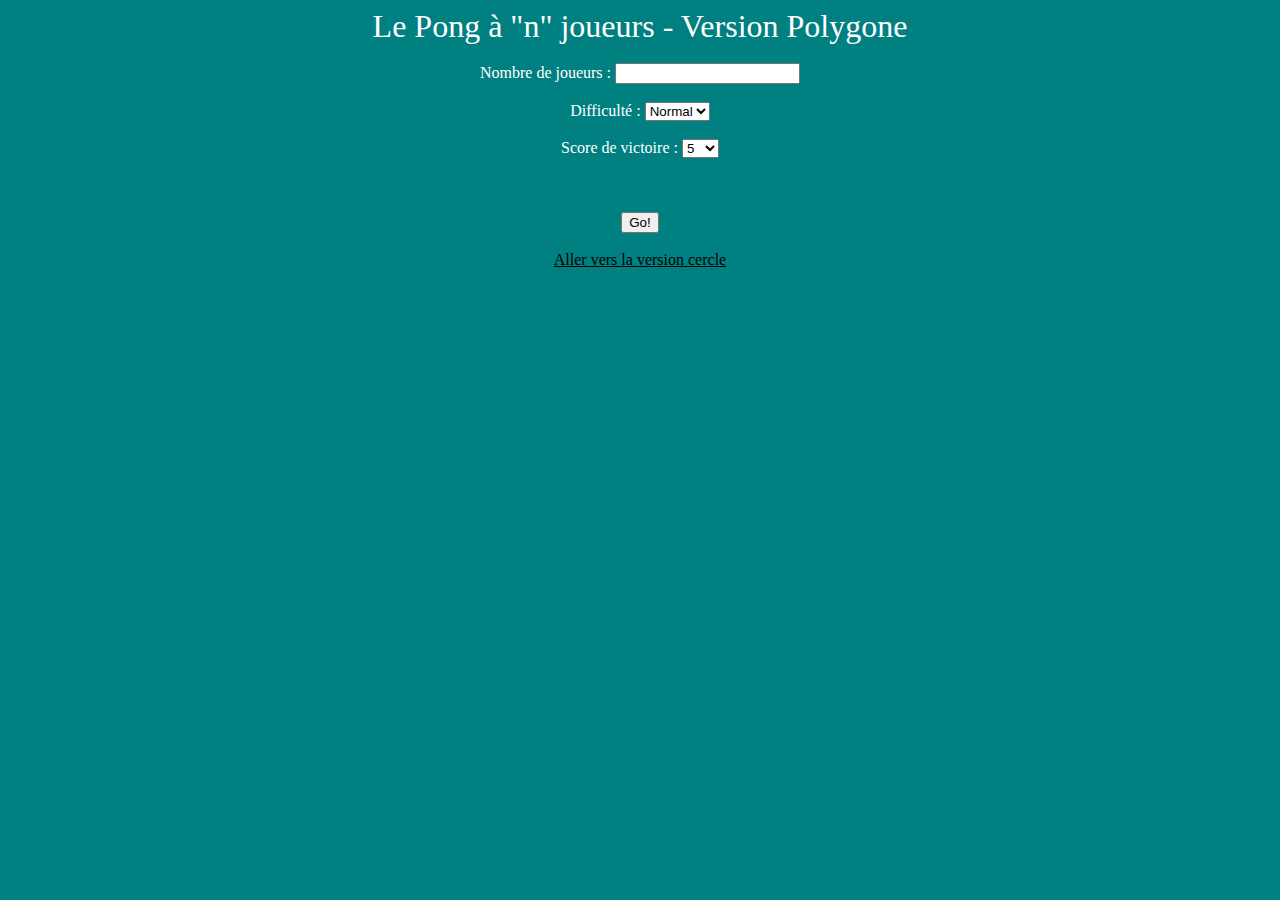
<file: pongPolygone1.html>
<!DOCTYPE html>

<html id = "tout" style = "background-color: teal;">

    <head>
        <meta charset="UTF-8">
    </head>

    <body onload="menu()" style="text-align : center">
    
   		<div id="divmenu" style="color:white;">
		
	   	<font size="+3">Le Pong &agrave "n" joueurs - Version Polygone</font>
		<br><br>
		   
		<label for="nbjoueur"> Nombre de joueurs : </label>
		<input type="number" id="nbjoueur" value="" width="1" onchange="selectionTouches()">
		<br><br>
		
		<label for="difficulte"> Difficulté : </label>
		<select id="difficulte">
		<option>Facile<option selected>Normal<option>Difficile
		</select>
		<br><br>

		<label for="scoreVictoire"> Score de victoire : </label>
		<select id="scoreVictoire">
		<option>1<option>2<option>3<option>4<option selected>5<option>6<option>7<option>8<option>9<option>10
		</select>
		
		<br><br>
		<div id="divclavier" style="color:white;">
		</div>
		
		<br><br>
		<input type="button" value="Go!" onclick="lancementJeu()">
		</div>    
    
		<br>
		<div id="lien"><a href="titutix.github.io/pongCercle.html" style="color:black;">Aller vers la version cercle</a><br></div>    
    
        <div id = "divjeu"><canvas id="jeu" style="border:1px solid #f1f1f1;"></canvas></div>
		<div id = "divscore"><canvas id="score"></canvas></div>
		
        <script>
            //definition des constantes du jeu
            const largeur = 750;
            const hauteur = 750;

            var a = 0
            var b = 0
            var dtpol = []
            var proportion = 0
			var palettes = []
			var deplacementPalette = []
			var ptpolx = []
			var ptpoly = []
			var beta = 0
            var cote = 0
            var anglecentre = 0
	   	    var anglePol = 0
            var touches = []
            var couleurPalettes = []
			var boucleJeu = ""
			var scores = []
			var scoreInitial = 0
			var scoreVictoire= 5
			var largeurScore = 150
			var hauteurScore = 0
			var arretBalle = false            
            
            //definition des parametres du cercle inscrit
            const cercle = {
                Ox: (largeur/2),
                Oy: (hauteur/2),
                rayon: largeur/2,
                couleur: "#252525"
            }
            
             //definition des parametres de la balle
            const rayonBalle = 5;
            let angleballe = 2*Math.PI * Math.random()
            let vballe = 0
            var balle = {
                x: (largeur / 2),
                y: (hauteur / 2),
                xsuiv: (largeur / 2),
                ysuiv: (hauteur / 2),
                angle: angleballe,
                couleur: "white",
                poss: -1,
                angleRebond: "",
            }
            
            function menu(){
				document.getElementById("tout").style.backgroundColor = "teal"
				document.getElementById("divjeu").style.visibility="hidden"
				document.getElementById("divscore").style.visibility="hidden"
				document.getElementById("divmenu").style.visibility="visible"
				    
            }
            
            function lancementJeu(){
				//recuperation des variables entrees dans le menu
				nbjoueur = document.getElementById("nbjoueur").value
				difficulte = document.getElementById("difficulte").value
				scoreVictoire = document.getElementById("scoreVictoire").value
				
				
				//actualisation de la liste des touches et des couleurs
				touches=[]
				for(i=0; i<nbjoueur; i++){
					couleurPalettes[i] = document.getElementById(i+"couleur").value
					if(isNaN(document.getElementById(i+"touche0").value.toUpperCase().charCodeAt(0)) || isNaN(document.getElementById(i+"touche1").value.toUpperCase().charCodeAt(0))){
						touches[i] = [37, 39]			
					}
					else {					
						touches[i] = [document.getElementById(i+"touche0").value.toUpperCase().charCodeAt(0),document.getElementById(i+"touche1").value.toUpperCase().charCodeAt(0)]				
					}
				}
				//mise en place du niveau de difficulte
				if(difficulte == "Facile"){
					vitesseBalleInitiale = 1
					vpalettes = 4
				}
				else if(difficulte == "Normal"){
					vitesseBalleInitiale = 2
					vpalettes = 3
				}
				else if(difficulte == "Difficile"){
					vitesseBalleInitiale = 3
					vpalettes = 2
				}
				vballe = vitesseBalleInitiale
            	
				hauteurScore = 30*nbjoueur + 60				
				
				//Polygone
	            cote = largeur*Math.sin(Math.PI / nbjoueur);
	            anglecentre = 2*Math.PI / nbjoueur
	            anglePol = Math.PI * (nbjoueur - 2) / nbjoueur
	            beta = [(Math.PI - anglePol) / 2]
				dtpol = []
	            ptpolx = [largeur/2]
	            ptpoly = [0]
	            for (i=1; i<=nbjoueur;i++){
	                ptpolx.push((largeur/2)*(1+Math.sin(anglecentre*i)))
	                ptpoly.push((largeur/2)*(1-Math.cos(anglecentre*i)))
	                beta.push(Math.PI - anglePol + beta[i-1])
	            }
	            
				deplacementPalette = []
	            palettes = []
				for(i=0; i<nbjoueur; i++){
					deplacementPalette.push(0)
	                palettes.push([2,3])
					scores.push(scoreInitial)	
				}
	            
	            constructionJeu()
	            affichageScore()
				document.getElementById("tout").style.backgroundColor = "black"
				document.getElementById("divmenu").style.visibility="hidden"
				document.getElementById("divscore").style.visibility="visible"
				document.getElementById("divjeu").style.visibility="visible"
				document.getElementById("tout").focus()
	            boucleJeu = setInterval(affichage, 10)
            }
            
            function constructionJeu(){
		        //affichage du polygone
	            var ctx = jeu.getContext('2d');
	            
	            
	            //dtpol
	            for (i=0; i<nbjoueur;i++){
	                a = (ptpoly[i+1]-ptpoly[i])/(ptpolx[i+1]-ptpolx[i])
	                b = ptpoly[i] - a * ptpolx[i]
	                dtpol.push([a,b])
	            }
	            // palettes
	            for (i=0; i<nbjoueur;i++){
	                ctx.beginPath();
	                ctx.moveTo(ptpolx[i] + 2*cote*Math.cos(beta[i])/5, ptpoly[i] + 2*cote*Math.sin(beta[i])/5);
	                ctx.lineTo(ptpolx[i] + 3*cote*Math.cos(beta[i])/5, ptpoly[i] + 3*cote*Math.sin(beta[i])/5);
	                ctx.strokeStyle = couleurPalettes[i]
	                ctx.stroke()
	                ctx.closePath()
	            }
	            
				arretBalle = true
				setTimeout(function () {arretBalle = false}, 3000)
            }
		
            function rebond(){
                if ((ptpoly[i] < balle.ysuiv && balle.ysuiv < ptpoly[i] + cote*Math.sin(beta[i])/5 ) || ( ptpoly[i] > balle.ysuiv && balle.ysuiv > ptpoly[i] + cote*Math.sin(beta[i])/5 )){
                    balle.angle = 2 * beta[i] - balle.angle
                    console.log("rebond bord "+i)
                }
                else if ((ptpoly[i] + 4*cote*Math.sin(beta[i])/5 > balle.ysuiv && balle.ysuiv > ptpoly[i] + 5*cote*Math.sin(beta[i])/5 ) || ( ptpoly[i] + 4*cote*Math.sin(beta[i])/5 < balle.ysuiv && balle.ysuiv < ptpoly[i] + 5*cote*Math.sin(beta[i])/5 )){
                    balle.angle = 2 * beta[i] - balle.angle
                    console.log("rebond bord "+i)
                }
                else if((ptpoly[i] + palettes[i][0]*cote*Math.sin(beta[i])/5 > balle.ysuiv && balle.ysuiv > ptpoly[i] + palettes[i][1]*cote*Math.sin(beta[i])/5)||(ptpoly[i] + palettes[i][0]*cote*Math.sin(beta[i])/5 < balle.ysuiv && balle.ysuiv < ptpoly[i] + palettes[i][1]*cote*Math.sin(beta[i])/5)){
                    //calcul de l'angle de la balle
					if(balle.y-largeur/2 > 0){
						balle.angleRebond = Math.acos((2*balle.xsuiv/largeur) - 1 )
					}
					else{
						balle.angleRebond = 2*Math.PI - Math.acos((2*(balle.x - vballe * Math.cos(balle.angle)) / largeur - 1))
					}
					
					if(isNaN(balle.angleRebond)){
						if(balle.x - (largeur/2) > 0){
							balle.angleRebond = Math.PI*2					
						}
						else{
							balle.angleRebond = Math.PI
						}	
					}
					vballe += .3
					proportion = (( ptpoly[i] + palettes[i][1]*cote*Math.sin(beta[i])/5 - balle.y ) / (cote*Math.sin(beta[i])/5) - .5 )*2
					balle.angle = (balle.angleRebond + Math.PI) + (proportion * (Math.PI/3))
					console.log("balle.angleRebond   " + balle.angleRebond)
                    //balle.angle = 2 * beta[i] - balle.angle
                    balle.couleur = couleurPalettes[i]
                    balle.poss = i
                    console.log("rebond palette "+i)
                }
                else {
                    balle.xsuiv = largeur/2
                    balle.ysuiv = largeur/2
                    balle.angle = 2*Math.PI * Math.random()
                    vballe = vitesseBalleInitiale
                    console.log("perdu                 rebond1")
                    scores[i] -= 1
					//remise a zero des vitesse des palettes
					for(j=0; j<nbjoueur; j++){
						deplacementPalette[j] = 0
						palettes[j] = [2,3]
					}
				
					alert("Joueur " + (i+1) + " a perdu un point \n Joueur " + (balle.poss+1) + " a gagne un point")
					
					try{
						scores[balle.poss] = (parseInt(scores[balle.poss])+1)
					}
					finally{}
					balle.couleur = couleurPalettes[i]
					balle.poss = i
					affichageScore()
					constructionJeu()
				}
            }
            
            //rebond sur le polygone
            function rebondPol(){
                for (i=0; i<nbjoueur;i++){
                        a = dtpol[i][0]
                        b = dtpol[i][1]
                    if (beta[i] >= Math.PI * 3 / 2 - 0.1 && beta[i] <= Math.PI * 3 / 2 + 0.1 ){
                        if( balle.xsuiv < ptpolx[i]){
                            rebond()
                        }
                    }
                    else if (beta[i] >= Math.PI / 2 - 0.1 && beta[i] <= Math.PI / 2 + 0.1  && balle.x > ptpolx[i] ){
                        rebond()
                    }
                    else if (beta[i] >= Math.PI - 0.2 && beta[i] <= Math.PI + 0.2  && balle.ysuiv > ptpoly[i]){
                        if ((ptpolx[i] < balle.xsuiv && balle.xsuiv < ptpolx[i] + cote*Math.cos(beta[i])/5 ) || ( ptpolx[i] > balle.xsuiv && balle.xsuiv > ptpolx[i] + cote*Math.cos(beta[i])/5 )){
                            balle.angle = 2 * beta[i] - balle.angle
                            console.log("rebond bas")
                        }
                        else if ((ptpolx[i] + 4*cote*Math.cos(beta[i])/5 > balle.xsuiv && balle.xsuiv > ptpolx[i] + 5*cote*Math.cos(beta[i])/5 ) || ( ptpolx[i] + 4*cote*Math.cos(beta[i])/5 < balle.xsuiv && balle.xsuiv < ptpolx[i] + 5*cote*Math.cos(beta[i])/5 )){
                            balle.angle = 2 * beta[i] - balle.angle
                            console.log("rebond bas")
                        }
                        else if((ptpolx[i] + palettes[i][0]*cote*Math.cos(beta[i])/5 > balle.xsuiv && balle.xsuiv > ptpolx[i] + palettes[i][1]*cote*Math.cos(beta[i])/5)||(ptpolx[i] + palettes[i][0]*cote*Math.cos(beta[i])/5 < balle.xsuiv && balle.xsuiv < ptpolx[i] + palettes[i][1]*cote*Math.cos(beta[i])/5)){
                            //calcul de l'angle de la balle
							if(balle.y-largeur/2 > 0){
								balle.angleRebond = Math.acos((2*balle.xsuiv/largeur) - 1 )
							}
							else{
								balle.angleRebond = 2*Math.PI - Math.acos((2*(balle.x - vballe * Math.cos(balle.angle)) / largeur - 1))
							}
							
							if(isNaN(balle.angleRebond)){
								if(balle.x - (largeur/2) > 0){
									balle.angleRebond = Math.PI*2	
								}
								else{
									balle.angleRebond = Math.PI
								}	
							}
							vballe += .3
							proportion = (( ptpolx[i] + palettes[i][1]*cote*Math.cos(beta[i])/5 - balle.x ) / (cote*Math.cos(beta[i])/5) - .5 )*2
							balle.angle = (balle.angleRebond + Math.PI) + (proportion * (Math.PI/3))
							console.log("balle.angleRebond   " + balle.angleRebond)
                            //balle.angle = 2 * beta[i] - balle.angle
                            balle.couleur = couleurPalettes[i]
                            balle.poss = i
                            console.log("rebond palette bas")
                        }
                        else {
                            balle.xsuiv = largeur/2
                            balle.ysuiv = largeur/2
                            balle.angle = 2*Math.PI * Math.random()
                            vballe = vitesseBalleInitiale
                            console.log("perdu                 rebond2")
                            scores[i] -= 1
							//remise a zero des vitesse des palettes
							for(j=0; j<nbjoueur; j++){
								deplacementPalette[j] = 0
								palettes[j] = [2,3]
							}
						
							alert("Joueur " + (i+1) + " a perdu un point \n Joueur " + (balle.poss+1) + " a gagne un point")
							
							try{
								scores[balle.poss] = (parseInt(scores[balle.poss])+1)
							}
							finally{}
							balle.couleur = couleurPalettes[i]
							balle.poss = i
							affichageScore()
							constructionJeu()
	                        }
                    }
                    else if ((i <= (Math.round(nbjoueur / 4) - 1) || nbjoueur - i <= Math.round(nbjoueur / 4))){
                        if (balle.ysuiv <= a * balle.xsuiv + b){
                            rebond()
                        }
                    }
                    else if (balle.ysuiv >= a * balle.xsuiv + b){
                        rebond()
                    }
                }
            
            }
            
            function affichage() {
                var jeu = document.getElementById('jeu');
                if (jeu.getContext) {
                    var ctx = jeu.getContext('2d');
                    //creation du canvas de jeu 
                    jeu.width = largeur;
                    jeu.height = hauteur;
                    jeu.style = "position: absolute; top: 0px; left: 0px; right: 0px; bottom: 0px; margin: auto; border:2px solid";

                    //affichage du polygone
                    var ctx = jeu.getContext('2d');
                        for (i=1; i<=nbjoueur;i++){
                            ctx.beginPath();
                            ctx.moveTo(ptpolx[i],ptpoly[i]);
                            ctx.lineTo(ptpolx[i] - cote*Math.cos(beta[i-1])/5, ptpoly[i] - cote*Math.sin(beta[i-1])/5);
                            ctx.moveTo(ptpolx[i],ptpoly[i]);
                            ctx.lineTo(ptpolx[i] + cote*Math.cos(beta[i])/5, ptpoly[i] + cote*Math.sin(beta[i])/5);
                            ctx.strokeStyle = "white"
                            ctx.lineWidth = 4
                            ctx.stroke()
                            ctx.closePath();
                        }

                    // affichage de la balle
                    
	                balle.x = balle.xsuiv
	                balle.y = balle.ysuiv
	                if(arretBalle == false){
	                    balle.xsuiv += vballe * Math.cos(balle.angle)
	                    balle.ysuiv += vballe * Math.sin(balle.angle)
                    }
                    ctx.beginPath();
                    ctx.arc(balle.x, balle.y, rayonBalle, 0, Math.PI*2);
                    ctx.closePath();
                    ctx.fillStyle = balle.couleur;
                    ctx.fill();

				
                    //deplacement des palettes
                    for(i=0; i<nbjoueur; i++){
                        if(deplacementPalette[i] == 1 && (palettes[i][1] < 4)){
                            palettes[i][0] += 0.01 * vpalettes
                            palettes[i][1] += 0.01 * vpalettes
                        }
                        if(deplacementPalette[i] == -1 && (palettes[i][0] > 1)){
                            palettes[i][0] -= 0.01 * vpalettes
                            palettes[i][1] -= 0.01 * vpalettes
                        }
                    }

                    // palettes
                    for (i=0; i<nbjoueur;i++){
                        ctx.beginPath();
                        ctx.moveTo(ptpolx[i] + palettes[i][0]*cote*Math.cos(beta[i])/5, ptpoly[i] + palettes[i][0]*cote*Math.sin(beta[i])/5);
                        ctx.lineTo(ptpolx[i] + palettes[i][1]*cote*Math.cos(beta[i])/5, ptpoly[i] + palettes[i][1]*cote*Math.sin(beta[i])/5);
                        ctx.strokeStyle = couleurPalettes[i]
                        ctx.stroke()
                        ctx.closePath();
                    }
                    rebondPol()
                    if (((balle.xsuiv - largeur/2)**2 + (balle.ysuiv - largeur/2)**2)**.5 > largeur/2 + 20){
                        balle.xsuiv = largeur/2
                        balle.ysuiv = largeur/2
                        balle.angle = 2*Math.PI * Math.random()
                        vballe = 0
                        console.log("perdu   fin")
                    }
                }
            }
            
            
			function affichageScore(){
				var score = document.getElementById('score');
				if (score.getContext) {
					var ctx = score.getContext('2d');
					//creation du canvas 
					score.width = largeurScore;
					score.height = hauteurScore;
					score.style = "position: absolute; top: 0px; left: 0px; background-color:white;"
					
					ctx.font = "30px serif"
					ctx.fillText("Scores : ", 10, 40)
					ctx.font = "20px serif"
					for(i=0; i<nbjoueur; i++){
						texte = "Joueur " + (i+1) + " : " + scores[i]
						ctx.fillText(texte, 10, 70 + (i*30))
						}
					for(i=0;i<nbjoueur; i++){
						if(scores[i] == scoreVictoire){
							alert("Joueur " + (i+1) + " a gagne")							
							clearInterval(boucleJeu)
							balle.couleur = "white"
							balle.poss = -1
							scores = []
							menu()
						}
					}
				}
			}
                
			//fonction qui gere le choix des touches et des couleurs des joueurs dans le menu
			function selectionTouches(){
				nbjoueur = document.getElementById("nbjoueur").value
				document.getElementById("divclavier").innerHTML = ""
				touches = []
				for(var i = 0; i < nbjoueur; i++){
					var touche0 = document.createElement("input")										
					touche0.id = i+"touche0"
					touche0.setAttribute("maxlength","1")
					touche0.setAttribute("size","1")
					var touche1 = document.createElement("input")					
					touche1.id = i+"touche1"
					touche1.setAttribute("maxlength","1")
					touche1.setAttribute("size","1")
					var couleur = document.createElement("input")
					couleur.type = "color"
					couleur.value = "#ff0000"
					couleur.id = i+"couleur"
					touches[i] = [37,39]					
					
					document.getElementById("divclavier").appendChild(document.createTextNode("Joueur " + (i+1) + " : "))
					document.getElementById("divclavier").appendChild(touche0)
					document.getElementById("divclavier").appendChild(touche1)
					document.getElementById("divclavier").appendChild(couleur)
					document.getElementById("divclavier").appendChild(document.createElement("br"))
					
				}
			
			}


			//arreter la balle avec barre espace
            document.addEventListener('keydown', function(event) {
                //barre espace
				if(event.keyCode == 32){
                    if (arretBalle == false){
                       	arretBalle = true
                    } else {
						arretBalle = false
                    }
                }
            })

            //deplacement des palettes
			document.addEventListener('keydown', function(event) {
				for(i=0; i<nbjoueur; i++){
					if(event.keyCode == touches[i][0]){
						deplacementPalette[i] = 1
					}
					if(event.keyCode == touches[i][1]){
						deplacementPalette[i] = -1
					}
				}
			})
			document.addEventListener('keyup', function(event) {
				for(i=0; i<nbjoueur; i++){
					if(event.keyCode == touches[i][0]){
						deplacementPalette[i] = 0
					}
					if(event.keyCode == touches[i][1]){
						deplacementPalette[i] = 0
					}
				}
            });
        </script>
    </body>

</html>
</file>
<file: bigdata/assets/css/main.css>
@charset "UTF-8";
@import url(font-awesome.min.css);
@import url("https://fonts.googleapis.com/css?family=Scope+One|Trocchi");

/*
	Urban by TEMPLATED
	templated.co @templatedco
	Released for free under the Creative Commons Attribution 3.0 license (templated.co/license)
*/

/* Reset */

	html, body, div, span, applet, object, iframe, h1, h2, h3, h4, h5, h6, p, blockquote, pre, a, abbr, acronym, address, big, cite, code, del, dfn, em, img, ins, kbd, q, s, samp, small, strike, strong, sub, sup, tt, var, b, u, i, center, dl, dt, dd, ol, ul, li, fieldset, form, label, legend, table, caption, tbody, tfoot, thead, tr, th, td, article, aside, canvas, details, embed, figure, figcaption, footer, header, hgroup, menu, nav, output, ruby, section, summary, time, mark, audio, video {
		margin: 0;
		padding: 0;
		border: 0;
		font-size: 100%;
		font: inherit;
		vertical-align: baseline;
	}

	article, aside, details, figcaption, figure, footer, header, hgroup, menu, nav, section {
		display: block;
	}
	article {
	  position: relative;
	  font-size: 20px;
	  font-weight: bold;
	}
	article:after {
	  position: absolute;
	  bottom: 0;  
	  height: 100%;
	  width: 100%;
	  content: "";
	  background: linear-gradient(to top,
	     rgba(250,250,250, 1) 20%, 
	     rgba(250,250,250, 0) 80%
	  );
	  pointer-events: none; /* so the text is still selectable */
	}

	body {
		line-height: 1;
	}

	ol, ul {
		list-style: none;
	}

	blockquote, q {
		quotes: none;
	}

	blockquote:before, blockquote:after, q:before, q:after {
		content: '';
		content: none;
	}

	table {
		border-collapse: collapse;
		border-spacing: 0;
	}

	body {
		-webkit-text-size-adjust: none;
	}

/* Box Model */

	*, *:before, *:after {
		-moz-box-sizing: border-box;
		-webkit-box-sizing: border-box;
		box-sizing: border-box;
	}

/* Containers */

	.container {
		margin-left: auto;
		margin-right: auto;
	}

	.container.\31 25\25 {
		width: 100%;
		max-width: 100em;
		min-width: 80em;
	}

	.container.\37 5\25 {
		width: 60em;
	}

	.container.\35 0\25 {
		width: 40em;
	}

	.container.\32 5\25 {
		width: 20em;
	}

	.container {
		width: 80em;
	}

	#gold{
		color: gold;
		font-weight: bold;
		font-size: 1.2em;
	}

	@media screen and (max-width: 1680px) {

		.container.\31 25\25 {
			width: 100%;
			max-width: 100em;
			min-width: 80em;
		}

		.container.\37 5\25 {
			width: 60em;
		}

		.container.\35 0\25 {
			width: 40em;
		}

		.container.\32 5\25 {
			width: 20em;
		}

		.container {
			width: 80em;
		}

	}

	@media screen and (max-width: 1280px) {

		.container.\31 25\25 {
			width: 100%;
			max-width: 81.25em;
			min-width: 65em;
		}

		.container.\37 5\25 {
			width: 48.75em;
		}

		.container.\35 0\25 {
			width: 32.5em;
		}

		.container.\32 5\25 {
			width: 16.25em;
		}

		.container {
			width: 65em;
		}

	}

	@media screen and (max-width: 980px) {

		.container.\31 25\25 {
			width: 100%;
			max-width: 112.5%;
			min-width: 90%;
		}

		.container.\37 5\25 {
			width: 67.5%;
		}

		.container.\35 0\25 {
			width: 45%;
		}

		.container.\32 5\25 {
			width: 22.5%;
		}

		.container {
			width: 90%;
		}

	}

	@media screen and (max-width: 736px) {

		.container.\31 25\25 {
			width: 100%;
			max-width: 112.5%;
			min-width: 90%;
		}

		.container.\37 5\25 {
			width: 67.5%;
		}

		.container.\35 0\25 {
			width: 45%;
		}

		.container.\32 5\25 {
			width: 22.5%;
		}

		.container {
			width: 90% !important;
		}

	}

	@media screen and (max-width: 480px) {

		.container.\31 25\25 {
			width: 100%;
			max-width: 112.5%;
			min-width: 90%;
		}

		.container.\37 5\25 {
			width: 67.5%;
		}

		.container.\35 0\25 {
			width: 45%;
		}

		.container.\32 5\25 {
			width: 22.5%;
		}

		.container {
			width: 90% !important;
		}

	}

/* Grid */

	.row {
		border-bottom: solid 1px transparent;
		-moz-box-sizing: border-box;
		-webkit-box-sizing: border-box;
		box-sizing: border-box;
	}

	.row > * {
		float: left;
		-moz-box-sizing: border-box;
		-webkit-box-sizing: border-box;
		box-sizing: border-box;
	}

	.row:after, .row:before {
		content: '';
		display: block;
		clear: both;
		height: 0;
	}

	.row.uniform > * > :first-child {
		margin-top: 0;
	}

	.row.uniform > * > :last-child {
		margin-bottom: 0;
	}

	.row.\30 \25 > * {
		padding: 0 0 0 0em;
	}

	.row.\30 \25 {
		margin: 0 0 -1px 0em;
	}

	.row.uniform.\30 \25 > * {
		padding: 0em 0 0 0em;
	}

	.row.uniform.\30 \25 {
		margin: 0em 0 -1px 0em;
	}

	.row > * {
		padding: 0 0 0 2em;
	}

	.row {
		margin: 0 0 -1px -2em;
	}

	.row.uniform > * {
		padding: 2em 0 0 2em;
	}

	.row.uniform {
		margin: -2em 0 -1px -2em;
	}

	.row.\32 00\25 > * {
		padding: 0 0 0 4em;
	}

	.row.\32 00\25 {
		margin: 0 0 -1px -4em;
	}

	.row.uniform.\32 00\25 > * {
		padding: 4em 0 0 4em;
	}

	.row.uniform.\32 00\25 {
		margin: -4em 0 -1px -4em;
	}

	.row.\31 50\25 > * {
		padding: 0 0 0 3em;
	}

	.row.\31 50\25 {
		margin: 0 0 -1px -3em;
	}

	.row.uniform.\31 50\25 > * {
		padding: 3em 0 0 3em;
	}

	.row.uniform.\31 50\25 {
		margin: -3em 0 -1px -3em;
	}

	.row.\35 0\25 > * {
		padding: 0 0 0 1em;
	}

	.row.\35 0\25 {
		margin: 0 0 -1px -1em;
	}

	.row.uniform.\35 0\25 > * {
		padding: 1em 0 0 1em;
	}

	.row.uniform.\35 0\25 {
		margin: -1em 0 -1px -1em;
	}

	.row.\32 5\25 > * {
		padding: 0 0 0 0.5em;
	}

	.row.\32 5\25 {
		margin: 0 0 -1px -0.5em;
	}

	.row.uniform.\32 5\25 > * {
		padding: 0.5em 0 0 0.5em;
	}

	.row.uniform.\32 5\25 {
		margin: -0.5em 0 -1px -0.5em;
	}

	.\31 2u, .\31 2u\24 {
		width: 100%;
		clear: none;
		margin-left: 0;
	}

	.\31 1u, .\31 1u\24 {
		width: 91.6666666667%;
		clear: none;
		margin-left: 0;
	}

	.\31 0u, .\31 0u\24 {
		width: 83.3333333333%;
		clear: none;
		margin-left: 0;
	}

	.\39 u, .\39 u\24 {
		width: 75%;
		clear: none;
		margin-left: 0;
	}

	.\38 u, .\38 u\24 {
		width: 66.6666666667%;
		clear: none;
		margin-left: 0;
	}

	.\37 u, .\37 u\24 {
		width: 58.3333333333%;
		clear: none;
		margin-left: 0;
	}

	.\36 u, .\36 u\24 {
		width: 50%;
		clear: none;
		margin-left: 0;
	}

	.\35 u, .\35 u\24 {
		width: 41.6666666667%;
		clear: none;
		margin-left: 0;
	}

	.\34 u, .\34 u\24 {
		width: 33.3333333333%;
		clear: none;
		margin-left: 0;
	}

	.\33 u, .\33 u\24 {
		width: 25%;
		clear: none;
		margin-left: 0;
	}

	.\32 u, .\32 u\24 {
		width: 16.6666666667%;
		clear: none;
		margin-left: 0;
	}

	.\31 u, .\31 u\24 {
		width: 8.3333333333%;
		clear: none;
		margin-left: 0;
	}

	.\31 2u\24 + *,
	.\31 1u\24 + *,
	.\31 0u\24 + *,
	.\39 u\24 + *,
	.\38 u\24 + *,
	.\37 u\24 + *,
	.\36 u\24 + *,
	.\35 u\24 + *,
	.\34 u\24 + *,
	.\33 u\24 + *,
	.\32 u\24 + *,
	.\31 u\24 + * {
		clear: left;
	}

	.\-11u {
		margin-left: 91.66667%;
	}

	.\-10u {
		margin-left: 83.33333%;
	}

	.\-9u {
		margin-left: 75%;
	}

	.\-8u {
		margin-left: 66.66667%;
	}

	.\-7u {
		margin-left: 58.33333%;
	}

	.\-6u {
		margin-left: 50%;
	}

	.\-5u {
		margin-left: 41.66667%;
	}

	.\-4u {
		margin-left: 33.33333%;
	}

	.\-3u {
		margin-left: 25%;
	}

	.\-2u {
		margin-left: 16.66667%;
	}

	.\-1u {
		margin-left: 8.33333%;
	}

	@media screen and (max-width: 1680px) {

		.row > * {
			padding: 0 0 0 2em;
		}

		.row {
			margin: 0 0 -1px -2em;
		}

		.row.uniform > * {
			padding: 2em 0 0 2em;
		}

		.row.uniform {
			margin: -2em 0 -1px -2em;
		}

		.row.\32 00\25 > * {
			padding: 0 0 0 4em;
		}

		.row.\32 00\25 {
			margin: 0 0 -1px -4em;
		}

		.row.uniform.\32 00\25 > * {
			padding: 4em 0 0 4em;
		}

		.row.uniform.\32 00\25 {
			margin: -4em 0 -1px -4em;
		}

		.row.\31 50\25 > * {
			padding: 0 0 0 3em;
		}

		.row.\31 50\25 {
			margin: 0 0 -1px -3em;
		}

		.row.uniform.\31 50\25 > * {
			padding: 3em 0 0 3em;
		}

		.row.uniform.\31 50\25 {
			margin: -3em 0 -1px -3em;
		}

		.row.\35 0\25 > * {
			padding: 0 0 0 1em;
		}

		.row.\35 0\25 {
			margin: 0 0 -1px -1em;
		}

		.row.uniform.\35 0\25 > * {
			padding: 1em 0 0 1em;
		}

		.row.uniform.\35 0\25 {
			margin: -1em 0 -1px -1em;
		}

		.row.\32 5\25 > * {
			padding: 0 0 0 0.5em;
		}

		.row.\32 5\25 {
			margin: 0 0 -1px -0.5em;
		}

		.row.uniform.\32 5\25 > * {
			padding: 0.5em 0 0 0.5em;
		}

		.row.uniform.\32 5\25 {
			margin: -0.5em 0 -1px -0.5em;
		}

		.\31 2u\28xlarge\29, .\31 2u\24\28xlarge\29 {
			width: 100%;
			clear: none;
			margin-left: 0;
		}

		.\31 1u\28xlarge\29, .\31 1u\24\28xlarge\29 {
			width: 91.6666666667%;
			clear: none;
			margin-left: 0;
		}

		.\31 0u\28xlarge\29, .\31 0u\24\28xlarge\29 {
			width: 83.3333333333%;
			clear: none;
			margin-left: 0;
		}

		.\39 u\28xlarge\29, .\39 u\24\28xlarge\29 {
			width: 75%;
			clear: none;
			margin-left: 0;
		}

		.\38 u\28xlarge\29, .\38 u\24\28xlarge\29 {
			width: 66.6666666667%;
			clear: none;
			margin-left: 0;
		}

		.\37 u\28xlarge\29, .\37 u\24\28xlarge\29 {
			width: 58.3333333333%;
			clear: none;
			margin-left: 0;
		}

		.\36 u\28xlarge\29, .\36 u\24\28xlarge\29 {
			width: 50%;
			clear: none;
			margin-left: 0;
		}

		.\35 u\28xlarge\29, .\35 u\24\28xlarge\29 {
			width: 41.6666666667%;
			clear: none;
			margin-left: 0;
		}

		.\34 u\28xlarge\29, .\34 u\24\28xlarge\29 {
			width: 33.3333333333%;
			clear: none;
			margin-left: 0;
		}

		.\33 u\28xlarge\29, .\33 u\24\28xlarge\29 {
			width: 25%;
			clear: none;
			margin-left: 0;
		}

		.\32 u\28xlarge\29, .\32 u\24\28xlarge\29 {
			width: 16.6666666667%;
			clear: none;
			margin-left: 0;
		}

		.\31 u\28xlarge\29, .\31 u\24\28xlarge\29 {
			width: 8.3333333333%;
			clear: none;
			margin-left: 0;
		}

		.\31 2u\24\28xlarge\29 + *,
		.\31 1u\24\28xlarge\29 + *,
		.\31 0u\24\28xlarge\29 + *,
		.\39 u\24\28xlarge\29 + *,
		.\38 u\24\28xlarge\29 + *,
		.\37 u\24\28xlarge\29 + *,
		.\36 u\24\28xlarge\29 + *,
		.\35 u\24\28xlarge\29 + *,
		.\34 u\24\28xlarge\29 + *,
		.\33 u\24\28xlarge\29 + *,
		.\32 u\24\28xlarge\29 + *,
		.\31 u\24\28xlarge\29 + * {
			clear: left;
		}

		.\-11u\28xlarge\29 {
			margin-left: 91.66667%;
		}

		.\-10u\28xlarge\29 {
			margin-left: 83.33333%;
		}

		.\-9u\28xlarge\29 {
			margin-left: 75%;
		}

		.\-8u\28xlarge\29 {
			margin-left: 66.66667%;
		}

		.\-7u\28xlarge\29 {
			margin-left: 58.33333%;
		}

		.\-6u\28xlarge\29 {
			margin-left: 50%;
		}

		.\-5u\28xlarge\29 {
			margin-left: 41.66667%;
		}

		.\-4u\28xlarge\29 {
			margin-left: 33.33333%;
		}

		.\-3u\28xlarge\29 {
			margin-left: 25%;
		}

		.\-2u\28xlarge\29 {
			margin-left: 16.66667%;
		}

		.\-1u\28xlarge\29 {
			margin-left: 8.33333%;
		}

	}

	@media screen and (max-width: 1280px) {

		.row > * {
			padding: 0 0 0 1.5em;
		}

		.row {
			margin: 0 0 -1px -1.5em;
		}

		.row.uniform > * {
			padding: 1.5em 0 0 1.5em;
		}

		.row.uniform {
			margin: -1.5em 0 -1px -1.5em;
		}

		.row.\32 00\25 > * {
			padding: 0 0 0 3em;
		}

		.row.\32 00\25 {
			margin: 0 0 -1px -3em;
		}

		.row.uniform.\32 00\25 > * {
			padding: 3em 0 0 3em;
		}

		.row.uniform.\32 00\25 {
			margin: -3em 0 -1px -3em;
		}

		.row.\31 50\25 > * {
			padding: 0 0 0 2.25em;
		}

		.row.\31 50\25 {
			margin: 0 0 -1px -2.25em;
		}

		.row.uniform.\31 50\25 > * {
			padding: 2.25em 0 0 2.25em;
		}

		.row.uniform.\31 50\25 {
			margin: -2.25em 0 -1px -2.25em;
		}

		.row.\35 0\25 > * {
			padding: 0 0 0 0.75em;
		}

		.row.\35 0\25 {
			margin: 0 0 -1px -0.75em;
		}

		.row.uniform.\35 0\25 > * {
			padding: 0.75em 0 0 0.75em;
		}

		.row.uniform.\35 0\25 {
			margin: -0.75em 0 -1px -0.75em;
		}

		.row.\32 5\25 > * {
			padding: 0 0 0 0.375em;
		}

		.row.\32 5\25 {
			margin: 0 0 -1px -0.375em;
		}

		.row.uniform.\32 5\25 > * {
			padding: 0.375em 0 0 0.375em;
		}

		.row.uniform.\32 5\25 {
			margin: -0.375em 0 -1px -0.375em;
		}

		.\31 2u\28large\29, .\31 2u\24\28large\29 {
			width: 100%;
			clear: none;
			margin-left: 0;
		}

		.\31 1u\28large\29, .\31 1u\24\28large\29 {
			width: 91.6666666667%;
			clear: none;
			margin-left: 0;
		}

		.\31 0u\28large\29, .\31 0u\24\28large\29 {
			width: 83.3333333333%;
			clear: none;
			margin-left: 0;
		}

		.\39 u\28large\29, .\39 u\24\28large\29 {
			width: 75%;
			clear: none;
			margin-left: 0;
		}

		.\38 u\28large\29, .\38 u\24\28large\29 {
			width: 66.6666666667%;
			clear: none;
			margin-left: 0;
		}

		.\37 u\28large\29, .\37 u\24\28large\29 {
			width: 58.3333333333%;
			clear: none;
			margin-left: 0;
		}

		.\36 u\28large\29, .\36 u\24\28large\29 {
			width: 50%;
			clear: none;
			margin-left: 0;
		}

		.\35 u\28large\29, .\35 u\24\28large\29 {
			width: 41.6666666667%;
			clear: none;
			margin-left: 0;
		}

		.\34 u\28large\29, .\34 u\24\28large\29 {
			width: 33.3333333333%;
			clear: none;
			margin-left: 0;
		}

		.\33 u\28large\29, .\33 u\24\28large\29 {
			width: 25%;
			clear: none;
			margin-left: 0;
		}

		.\32 u\28large\29, .\32 u\24\28large\29 {
			width: 16.6666666667%;
			clear: none;
			margin-left: 0;
		}

		.\31 u\28large\29, .\31 u\24\28large\29 {
			width: 8.3333333333%;
			clear: none;
			margin-left: 0;
		}

		.\31 2u\24\28large\29 + *,
		.\31 1u\24\28large\29 + *,
		.\31 0u\24\28large\29 + *,
		.\39 u\24\28large\29 + *,
		.\38 u\24\28large\29 + *,
		.\37 u\24\28large\29 + *,
		.\36 u\24\28large\29 + *,
		.\35 u\24\28large\29 + *,
		.\34 u\24\28large\29 + *,
		.\33 u\24\28large\29 + *,
		.\32 u\24\28large\29 + *,
		.\31 u\24\28large\29 + * {
			clear: left;
		}

		.\-11u\28large\29 {
			margin-left: 91.66667%;
		}

		.\-10u\28large\29 {
			margin-left: 83.33333%;
		}

		.\-9u\28large\29 {
			margin-left: 75%;
		}

		.\-8u\28large\29 {
			margin-left: 66.66667%;
		}

		.\-7u\28large\29 {
			margin-left: 58.33333%;
		}

		.\-6u\28large\29 {
			margin-left: 50%;
		}

		.\-5u\28large\29 {
			margin-left: 41.66667%;
		}

		.\-4u\28large\29 {
			margin-left: 33.33333%;
		}

		.\-3u\28large\29 {
			margin-left: 25%;
		}

		.\-2u\28large\29 {
			margin-left: 16.66667%;
		}

		.\-1u\28large\29 {
			margin-left: 8.33333%;
		}

	}

	@media screen and (max-width: 980px) {

		.row > * {
			padding: 0 0 0 1.5em;
		}

		.row {
			margin: 0 0 -1px -1.5em;
		}

		.row.uniform > * {
			padding: 1.5em 0 0 1.5em;
		}

		.row.uniform {
			margin: -1.5em 0 -1px -1.5em;
		}

		.row.\32 00\25 > * {
			padding: 0 0 0 3em;
		}

		.row.\32 00\25 {
			margin: 0 0 -1px -3em;
		}

		.row.uniform.\32 00\25 > * {
			padding: 3em 0 0 3em;
		}

		.row.uniform.\32 00\25 {
			margin: -3em 0 -1px -3em;
		}

		.row.\31 50\25 > * {
			padding: 0 0 0 2.25em;
		}

		.row.\31 50\25 {
			margin: 0 0 -1px -2.25em;
		}

		.row.uniform.\31 50\25 > * {
			padding: 2.25em 0 0 2.25em;
		}

		.row.uniform.\31 50\25 {
			margin: -2.25em 0 -1px -2.25em;
		}

		.row.\35 0\25 > * {
			padding: 0 0 0 0.75em;
		}

		.row.\35 0\25 {
			margin: 0 0 -1px -0.75em;
		}

		.row.uniform.\35 0\25 > * {
			padding: 0.75em 0 0 0.75em;
		}

		.row.uniform.\35 0\25 {
			margin: -0.75em 0 -1px -0.75em;
		}

		.row.\32 5\25 > * {
			padding: 0 0 0 0.375em;
		}

		.row.\32 5\25 {
			margin: 0 0 -1px -0.375em;
		}

		.row.uniform.\32 5\25 > * {
			padding: 0.375em 0 0 0.375em;
		}

		.row.uniform.\32 5\25 {
			margin: -0.375em 0 -1px -0.375em;
		}

		.\31 2u\28medium\29, .\31 2u\24\28medium\29 {
			width: 100%;
			clear: none;
			margin-left: 0;
		}

		.\31 1u\28medium\29, .\31 1u\24\28medium\29 {
			width: 91.6666666667%;
			clear: none;
			margin-left: 0;
		}

		.\31 0u\28medium\29, .\31 0u\24\28medium\29 {
			width: 83.3333333333%;
			clear: none;
			margin-left: 0;
		}

		.\39 u\28medium\29, .\39 u\24\28medium\29 {
			width: 75%;
			clear: none;
			margin-left: 0;
		}

		.\38 u\28medium\29, .\38 u\24\28medium\29 {
			width: 66.6666666667%;
			clear: none;
			margin-left: 0;
		}

		.\37 u\28medium\29, .\37 u\24\28medium\29 {
			width: 58.3333333333%;
			clear: none;
			margin-left: 0;
		}

		.\36 u\28medium\29, .\36 u\24\28medium\29 {
			width: 50%;
			clear: none;
			margin-left: 0;
		}

		.\35 u\28medium\29, .\35 u\24\28medium\29 {
			width: 41.6666666667%;
			clear: none;
			margin-left: 0;
		}

		.\34 u\28medium\29, .\34 u\24\28medium\29 {
			width: 33.3333333333%;
			clear: none;
			margin-left: 0;
		}

		.\33 u\28medium\29, .\33 u\24\28medium\29 {
			width: 25%;
			clear: none;
			margin-left: 0;
		}

		.\32 u\28medium\29, .\32 u\24\28medium\29 {
			width: 16.6666666667%;
			clear: none;
			margin-left: 0;
		}

		.\31 u\28medium\29, .\31 u\24\28medium\29 {
			width: 8.3333333333%;
			clear: none;
			margin-left: 0;
		}

		.\31 2u\24\28medium\29 + *,
		.\31 1u\24\28medium\29 + *,
		.\31 0u\24\28medium\29 + *,
		.\39 u\24\28medium\29 + *,
		.\38 u\24\28medium\29 + *,
		.\37 u\24\28medium\29 + *,
		.\36 u\24\28medium\29 + *,
		.\35 u\24\28medium\29 + *,
		.\34 u\24\28medium\29 + *,
		.\33 u\24\28medium\29 + *,
		.\32 u\24\28medium\29 + *,
		.\31 u\24\28medium\29 + * {
			clear: left;
		}

		.\-11u\28medium\29 {
			margin-left: 91.66667%;
		}

		.\-10u\28medium\29 {
			margin-left: 83.33333%;
		}

		.\-9u\28medium\29 {
			margin-left: 75%;
		}

		.\-8u\28medium\29 {
			margin-left: 66.66667%;
		}

		.\-7u\28medium\29 {
			margin-left: 58.33333%;
		}

		.\-6u\28medium\29 {
			margin-left: 50%;
		}

		.\-5u\28medium\29 {
			margin-left: 41.66667%;
		}

		.\-4u\28medium\29 {
			margin-left: 33.33333%;
		}

		.\-3u\28medium\29 {
			margin-left: 25%;
		}

		.\-2u\28medium\29 {
			margin-left: 16.66667%;
		}

		.\-1u\28medium\29 {
			margin-left: 8.33333%;
		}

	}

	@media screen and (max-width: 736px) {

		.row > * {
			padding: 0 0 0 1.25em;
		}

		.row {
			margin: 0 0 -1px -1.25em;
		}

		.row.uniform > * {
			padding: 1.25em 0 0 1.25em;
		}

		.row.uniform {
			margin: -1.25em 0 -1px -1.25em;
		}

		.row.\32 00\25 > * {
			padding: 0 0 0 2.5em;
		}

		.row.\32 00\25 {
			margin: 0 0 -1px -2.5em;
		}

		.row.uniform.\32 00\25 > * {
			padding: 2.5em 0 0 2.5em;
		}

		.row.uniform.\32 00\25 {
			margin: -2.5em 0 -1px -2.5em;
		}

		.row.\31 50\25 > * {
			padding: 0 0 0 1.875em;
		}

		.row.\31 50\25 {
			margin: 0 0 -1px -1.875em;
		}

		.row.uniform.\31 50\25 > * {
			padding: 1.875em 0 0 1.875em;
		}

		.row.uniform.\31 50\25 {
			margin: -1.875em 0 -1px -1.875em;
		}

		.row.\35 0\25 > * {
			padding: 0 0 0 0.625em;
		}

		.row.\35 0\25 {
			margin: 0 0 -1px -0.625em;
		}

		.row.uniform.\35 0\25 > * {
			padding: 0.625em 0 0 0.625em;
		}

		.row.uniform.\35 0\25 {
			margin: -0.625em 0 -1px -0.625em;
		}

		.row.\32 5\25 > * {
			padding: 0 0 0 0.3125em;
		}

		.row.\32 5\25 {
			margin: 0 0 -1px -0.3125em;
		}

		.row.uniform.\32 5\25 > * {
			padding: 0.3125em 0 0 0.3125em;
		}

		.row.uniform.\32 5\25 {
			margin: -0.3125em 0 -1px -0.3125em;
		}

		.\31 2u\28small\29, .\31 2u\24\28small\29 {
			width: 100%;
			clear: none;
			margin-left: 0;
		}

		.\31 1u\28small\29, .\31 1u\24\28small\29 {
			width: 91.6666666667%;
			clear: none;
			margin-left: 0;
		}

		.\31 0u\28small\29, .\31 0u\24\28small\29 {
			width: 83.3333333333%;
			clear: none;
			margin-left: 0;
		}

		.\39 u\28small\29, .\39 u\24\28small\29 {
			width: 75%;
			clear: none;
			margin-left: 0;
		}

		.\38 u\28small\29, .\38 u\24\28small\29 {
			width: 66.6666666667%;
			clear: none;
			margin-left: 0;
		}

		.\37 u\28small\29, .\37 u\24\28small\29 {
			width: 58.3333333333%;
			clear: none;
			margin-left: 0;
		}

		.\36 u\28small\29, .\36 u\24\28small\29 {
			width: 50%;
			clear: none;
			margin-left: 0;
		}

		.\35 u\28small\29, .\35 u\24\28small\29 {
			width: 41.6666666667%;
			clear: none;
			margin-left: 0;
		}

		.\34 u\28small\29, .\34 u\24\28small\29 {
			width: 33.3333333333%;
			clear: none;
			margin-left: 0;
		}

		.\33 u\28small\29, .\33 u\24\28small\29 {
			width: 25%;
			clear: none;
			margin-left: 0;
		}

		.\32 u\28small\29, .\32 u\24\28small\29 {
			width: 16.6666666667%;
			clear: none;
			margin-left: 0;
		}

		.\31 u\28small\29, .\31 u\24\28small\29 {
			width: 8.3333333333%;
			clear: none;
			margin-left: 0;
		}

		.\31 2u\24\28small\29 + *,
		.\31 1u\24\28small\29 + *,
		.\31 0u\24\28small\29 + *,
		.\39 u\24\28small\29 + *,
		.\38 u\24\28small\29 + *,
		.\37 u\24\28small\29 + *,
		.\36 u\24\28small\29 + *,
		.\35 u\24\28small\29 + *,
		.\34 u\24\28small\29 + *,
		.\33 u\24\28small\29 + *,
		.\32 u\24\28small\29 + *,
		.\31 u\24\28small\29 + * {
			clear: left;
		}

		.\-11u\28small\29 {
			margin-left: 91.66667%;
		}

		.\-10u\28small\29 {
			margin-left: 83.33333%;
		}

		.\-9u\28small\29 {
			margin-left: 75%;
		}

		.\-8u\28small\29 {
			margin-left: 66.66667%;
		}

		.\-7u\28small\29 {
			margin-left: 58.33333%;
		}

		.\-6u\28small\29 {
			margin-left: 50%;
		}

		.\-5u\28small\29 {
			margin-left: 41.66667%;
		}

		.\-4u\28small\29 {
			margin-left: 33.33333%;
		}

		.\-3u\28small\29 {
			margin-left: 25%;
		}

		.\-2u\28small\29 {
			margin-left: 16.66667%;
		}

		.\-1u\28small\29 {
			margin-left: 8.33333%;
		}

	}

	@media screen and (max-width: 480px) {

		.row > * {
			padding: 0 0 0 1.25em;
		}

		.row {
			margin: 0 0 -1px -1.25em;
		}

		.row.uniform > * {
			padding: 1.25em 0 0 1.25em;
		}

		.row.uniform {
			margin: -1.25em 0 -1px -1.25em;
		}

		.row.\32 00\25 > * {
			padding: 0 0 0 2.5em;
		}

		.row.\32 00\25 {
			margin: 0 0 -1px -2.5em;
		}

		.row.uniform.\32 00\25 > * {
			padding: 2.5em 0 0 2.5em;
		}

		.row.uniform.\32 00\25 {
			margin: -2.5em 0 -1px -2.5em;
		}

		.row.\31 50\25 > * {
			padding: 0 0 0 1.875em;
		}

		.row.\31 50\25 {
			margin: 0 0 -1px -1.875em;
		}

		.row.uniform.\31 50\25 > * {
			padding: 1.875em 0 0 1.875em;
		}

		.row.uniform.\31 50\25 {
			margin: -1.875em 0 -1px -1.875em;
		}

		.row.\35 0\25 > * {
			padding: 0 0 0 0.625em;
		}

		.row.\35 0\25 {
			margin: 0 0 -1px -0.625em;
		}

		.row.uniform.\35 0\25 > * {
			padding: 0.625em 0 0 0.625em;
		}

		.row.uniform.\35 0\25 {
			margin: -0.625em 0 -1px -0.625em;
		}

		.row.\32 5\25 > * {
			padding: 0 0 0 0.3125em;
		}

		.row.\32 5\25 {
			margin: 0 0 -1px -0.3125em;
		}

		.row.uniform.\32 5\25 > * {
			padding: 0.3125em 0 0 0.3125em;
		}

		.row.uniform.\32 5\25 {
			margin: -0.3125em 0 -1px -0.3125em;
		}

		.\31 2u\28xsmall\29, .\31 2u\24\28xsmall\29 {
			width: 100%;
			clear: none;
			margin-left: 0;
		}

		.\31 1u\28xsmall\29, .\31 1u\24\28xsmall\29 {
			width: 91.6666666667%;
			clear: none;
			margin-left: 0;
		}

		.\31 0u\28xsmall\29, .\31 0u\24\28xsmall\29 {
			width: 83.3333333333%;
			clear: none;
			margin-left: 0;
		}

		.\39 u\28xsmall\29, .\39 u\24\28xsmall\29 {
			width: 75%;
			clear: none;
			margin-left: 0;
		}

		.\38 u\28xsmall\29, .\38 u\24\28xsmall\29 {
			width: 66.6666666667%;
			clear: none;
			margin-left: 0;
		}

		.\37 u\28xsmall\29, .\37 u\24\28xsmall\29 {
			width: 58.3333333333%;
			clear: none;
			margin-left: 0;
		}

		.\36 u\28xsmall\29, .\36 u\24\28xsmall\29 {
			width: 50%;
			clear: none;
			margin-left: 0;
		}

		.\35 u\28xsmall\29, .\35 u\24\28xsmall\29 {
			width: 41.6666666667%;
			clear: none;
			margin-left: 0;
		}

		.\34 u\28xsmall\29, .\34 u\24\28xsmall\29 {
			width: 33.3333333333%;
			clear: none;
			margin-left: 0;
		}

		.\33 u\28xsmall\29, .\33 u\24\28xsmall\29 {
			width: 25%;
			clear: none;
			margin-left: 0;
		}

		.\32 u\28xsmall\29, .\32 u\24\28xsmall\29 {
			width: 16.6666666667%;
			clear: none;
			margin-left: 0;
		}

		.\31 u\28xsmall\29, .\31 u\24\28xsmall\29 {
			width: 8.3333333333%;
			clear: none;
			margin-left: 0;
		}

		.\31 2u\24\28xsmall\29 + *,
		.\31 1u\24\28xsmall\29 + *,
		.\31 0u\24\28xsmall\29 + *,
		.\39 u\24\28xsmall\29 + *,
		.\38 u\24\28xsmall\29 + *,
		.\37 u\24\28xsmall\29 + *,
		.\36 u\24\28xsmall\29 + *,
		.\35 u\24\28xsmall\29 + *,
		.\34 u\24\28xsmall\29 + *,
		.\33 u\24\28xsmall\29 + *,
		.\32 u\24\28xsmall\29 + *,
		.\31 u\24\28xsmall\29 + * {
			clear: left;
		}

		.\-11u\28xsmall\29 {
			margin-left: 91.66667%;
		}

		.\-10u\28xsmall\29 {
			margin-left: 83.33333%;
		}

		.\-9u\28xsmall\29 {
			margin-left: 75%;
		}

		.\-8u\28xsmall\29 {
			margin-left: 66.66667%;
		}

		.\-7u\28xsmall\29 {
			margin-left: 58.33333%;
		}

		.\-6u\28xsmall\29 {
			margin-left: 50%;
		}

		.\-5u\28xsmall\29 {
			margin-left: 41.66667%;
		}

		.\-4u\28xsmall\29 {
			margin-left: 33.33333%;
		}

		.\-3u\28xsmall\29 {
			margin-left: 25%;
		}

		.\-2u\28xsmall\29 {
			margin-left: 16.66667%;
		}

		.\-1u\28xsmall\29 {
			margin-left: 8.33333%;
		}

	}

/* Basic */

	@-ms-viewport {
		width: device-width;
	}

	body {
		-ms-overflow-style: scrollbar;
	}

	@media screen and (max-width: 480px) {

		html, body {
			min-width: 320px;
		}

	}

	body {
		background: #fff;
	}

		body.is-loading *, body.is-loading *:before, body.is-loading *:after {
			-moz-animation: none !important;
			-webkit-animation: none !important;
			-ms-animation: none !important;
			animation: none !important;
			-moz-transition: none !important;
			-webkit-transition: none !important;
			-ms-transition: none !important;
			transition: none !important;
		}

/* Type */

	body {
		background-color: #fff;
		color: #999999;
	}

	body, input, select, textarea {
		font-family: "Scope One", serif;
		font-size: 13pt;
		font-weight: 300;
		line-height: 1.65;
	}

		@media screen and (max-width: 1680px) {

			body, input, select, textarea {
				font-size: 11pt;
			}

		}

		@media screen and (max-width: 1280px) {

			body, input, select, textarea {
				font-size: 11pt;
			}

		}

		@media screen and (max-width: 980px) {

			body, input, select, textarea {
				font-size: 12pt;
			}

		}

		@media screen and (max-width: 736px) {

			body, input, select, textarea {
				font-size: 12pt;
			}

		}

		@media screen and (max-width: 480px) {

			body, input, select, textarea {
				font-size: 12pt;
			}

		}

	a {
		-moz-transition: color 0.2s ease-in-out;
		-webkit-transition: color 0.2s ease-in-out;
		-ms-transition: color 0.2s ease-in-out;
		transition: color 0.2s ease-in-out;
		text-decoration: none;
	}

	strong, b {
		font-weight: 700;
	}

	em, i {
		font-style: italic;
	}

	p {
		margin: 0 0 2em 0;
	}

	h1, h2, h3, h4, h5, h6 {
		font-weight: 700;
		line-height: 1.5;
		margin: 0 0 1em 0;
	}

		h1 a, h2 a, h3 a, h4 a, h5 a, h6 a {
			color: inherit;
			text-decoration: none;
		}

	h1 {
		font-size: 3em;
		margin-bottom: .25em;
	}

		@media screen and (max-width: 736px) {

			h1 {
				font-size: 2.5em;
			}

		}

	h2 {
		font-size: 2.5em;
	}

		@media screen and (max-width: 736px) {

			h2 {
				font-size: 2em;
			}

		}

		@media screen and (max-width: 480px) {

			h2 {
				font-size: 1.5em;
			}

		}

	h3 {
		font-size: 2em;
	}

		@media screen and (max-width: 736px) {

			h3 {
				font-size: 1.5em;
			}

		}

		@media screen and (max-width: 480px) {

			h3 {
				font-size: 1.25em;
			}

		}

	h4 {
		font-size: 1.5em;
	}

	h5 {
		font-size: 0.9em;
	}

	h6 {
		font-size: 0.7em;
	}

	sub {
		font-size: 0.8em;
		position: relative;
		top: 0.5em;
	}

	sup {
		font-size: 0.8em;
		position: relative;
		top: -0.5em;
	}

	blockquote {
		border-left: solid 4px;
		font-style: italic;
		margin: 0 0 2em 0;
		padding: 0.5em 0 0.5em 2em;
	}

	code {
		border-radius: 4px;
		border: solid 1px;
		font-family: "Courier New", monospace;
		font-size: 0.9em;
		margin: 0 0.25em;
		padding: 0.25em 0.65em;
	}

	pre {
		-webkit-overflow-scrolling: touch;
		font-family: "Courier New", monospace;
		font-size: 0.9em;
		margin: 0 0 2em 0;
	}

		pre code {
			display: block;
			line-height: 1.75;
			padding: 1em 1.5em;
			overflow-x: auto;
		}

	header p {
		font-size: 1.25em;
	}

	hr {
		border: 0;
		border-bottom: solid 1px;
		margin: 2em 0;
	}

		hr.major {
			margin: 3em 0;
		}

	.align-left {
		text-align: left;
	}

	.align-center {
		text-align: center;
	}

	.align-right {
		text-align: right;
	}

	input, select, textarea {
		color: #000;
	}

	a {
		color: #999999;
	}

		a:hover {
			color: rgba(153, 153, 153, 0.5);
		}

	strong, b {
		color: #000;
	}

	h1, h2, h3, h4, h5, h6 {
		color: #000;
	}

	blockquote {
		border-left-color: rgba(0, 0, 0, 0.1);
	}

	code {
		background: rgba(0, 0, 0, 0.075);
		border-color: rgba(0, 0, 0, 0.1);
	}

	hr {
		border-bottom-color: rgba(0, 0, 0, 0.1);
	}

/* Box */

	.box {
		border-radius: 4px;
		border: solid 1px;
		margin-bottom: 2em;
		padding: 1.5em;
	}

		.box > :last-child,
		.box > :last-child > :last-child,
		.box > :last-child > :last-child > :last-child {
			margin-bottom: 0;
		}

		.box.alt {
			border: 0;
			border-radius: 0;
			padding: 0;
		}

	.box {
		border-color: rgba(0, 0, 0, 0.1);
	}

/* Button */

	input[type="submit"],
	input[type="reset"],
	input[type="button"],
	button,
	.button {
		-moz-appearance: none;
		-webkit-appearance: none;
		-ms-appearance: none;
		appearance: none;
		-moz-transition: background-color 0.2s ease-in-out, color 0.2s ease-in-out;
		-webkit-transition: background-color 0.2s ease-in-out, color 0.2s ease-in-out;
		-ms-transition: background-color 0.2s ease-in-out, color 0.2s ease-in-out;
		transition: background-color 0.2s ease-in-out, color 0.2s ease-in-out;
		border-radius: 4px;
		border: 0;
		cursor: pointer;
		display: inline-block;
		font-weight: 700;
		height: 2.85em;
		line-height: 2.95em;
		padding: 0 1.5em;
		text-align: center;
		text-decoration: none;
		white-space: nowrap;
	}

		input[type="submit"].icon,
		input[type="reset"].icon,
		input[type="button"].icon,
		button.icon,
		.button.icon {
			padding-left: 1.35em;
		}

			input[type="submit"].icon:before,
			input[type="reset"].icon:before,
			input[type="button"].icon:before,
			button.icon:before,
			.button.icon:before {
				margin-right: 0.5em;
			}

		input[type="submit"].fit,
		input[type="reset"].fit,
		input[type="button"].fit,
		button.fit,
		.button.fit {
			display: block;
			margin: 0 0 1em 0;
			width: 100%;
		}

		input[type="submit"].small,
		input[type="reset"].small,
		input[type="button"].small,
		button.small,
		.button.small {
			font-size: 0.8em;
		}

		input[type="submit"].big,
		input[type="reset"].big,
		input[type="button"].big,
		button.big,
		.button.big {
			font-size: 1.35em;
		}

		input[type="submit"].disabled, input[type="submit"]:disabled,
		input[type="reset"].disabled,
		input[type="reset"]:disabled,
		input[type="button"].disabled,
		input[type="button"]:disabled,
		button.disabled,
		button:disabled,
		.button.disabled,
		.button:disabled {
			-moz-pointer-events: none;
			-webkit-pointer-events: none;
			-ms-pointer-events: none;
			pointer-events: none;
			opacity: 0.25;
		}

		@media screen and (max-width: 480px) {

			input[type="submit"],
			input[type="reset"],
			input[type="button"],
			button,
			.button {
				padding: 0;
				width: 100%;
			}

		}

	input[type="submit"],
	input[type="reset"],
	input[type="button"],
	button,
	.button {
		background-color: #3498db;
		color: #fff !important;
	}

		input[type="submit"]:hover,
		input[type="reset"]:hover,
		input[type="button"]:hover,
		button:hover,
		.button:hover {
			background-color: #4aa3df;
		}

		input[type="submit"]:active,
		input[type="reset"]:active,
		input[type="button"]:active,
		button:active,
		.button:active {
			background-color: #258cd1;
		}

		input[type="submit"].alt,
		input[type="reset"].alt,
		input[type="button"].alt,
		button.alt,
		.button.alt {
			background-color: transparent;
			box-shadow: inset 0 0 0 2px rgba(0, 0, 0, 0.1);
			color: #000 !important;
		}

			input[type="submit"].alt:hover,
			input[type="reset"].alt:hover,
			input[type="button"].alt:hover,
			button.alt:hover,
			.button.alt:hover {
				background-color: rgba(0, 0, 0, 0.075);
			}

			input[type="submit"].alt:active,
			input[type="reset"].alt:active,
			input[type="button"].alt:active,
			button.alt:active,
			.button.alt:active {
				background-color: rgba(0, 0, 0, 0.15);
			}

			input[type="submit"].alt.icon:before,
			input[type="reset"].alt.icon:before,
			input[type="button"].alt.icon:before,
			button.alt.icon:before,
			.button.alt.icon:before {
				color: #bfbfbf;
			}

		input[type="submit"].special,
		input[type="reset"].special,
		input[type="button"].special,
		button.special,
		.button.special {
			background-color: #fafafa;
			color: #000 !important;
		}

			input[type="submit"].special:hover,
			input[type="reset"].special:hover,
			input[type="button"].special:hover,
			button.special:hover,
			.button.special:hover {
				background-color: white;
			}

			input[type="submit"].special:active,
			input[type="reset"].special:active,
			input[type="button"].special:active,
			button.special:active,
			.button.special:active {
				background-color: #ededed;
			}

/* Flex */

	.flex {
		display: -ms-flexbox;
		-ms-flex-pack: justify;
		display: -moz-flex;
		display: -webkit-flex;
		display: -ms-flex;
		display: flex;
		-moz-flex-wrap: wrap;
		-webkit-flex-wrap: wrap;
		-ms-flex-wrap: wrap;
		flex-wrap: wrap;
		-moz-justify-content: space-between;
		-webkit-justify-content: space-between;
		-ms-justify-content: space-between;
		justify-content: space-between;
	}

		.flex.flex-2, .flex.flex-3 {
			-moz-align-items: stretch;
			-webkit-align-items: stretch;
			-ms-align-items: stretch;
			align-items: stretch;
		}

			.flex.flex-2.center, .flex.flex-3.center {
				-moz-align-items: center;
				-webkit-align-items: center;
				-ms-align-items: center;
				align-items: center;
			}

		.flex.flex-2 .col {
			width: 48%;
		}

			.flex.flex-2 .col.col1 {
				width: 30%;
			}

			.flex.flex-2 .col.col2 {
				width: 66%;
			}

			@media screen and (max-width: 736px) {

				.flex.flex-2 .col.col1, .flex.flex-2 .col.col2 {
					width: 100%;
					margin-bottom: 2em;
				}

					.flex.flex-2 .col.col1 .image, .flex.flex-2 .col.col2 .image {
						max-width: 60%;
						margin: 0 auto 2em auto;
					}

			}

		.flex.flex-3 .col {
			width: 28%;
		}

			@media screen and (max-width: 736px) {

				.flex.flex-3 .col {
					width: 100%;
					margin-bottom: 2em;
				}

					.flex.flex-3 .col .image {
						max-width: 60%;
						margin: 0 auto 2em auto;
					}

			}

		.flex.flex-4 .col {
			width: 22%;
		}

		.flex.flex-tabs {
			-moz-flex-wrap: nowrap;
			-webkit-flex-wrap: nowrap;
			-ms-flex-wrap: nowrap;
			flex-wrap: nowrap;
		}

			.flex.flex-tabs ul {
				width: 20%;
			}

			.flex.flex-tabs .tabs {
				width: 77%;
			}

		@media screen and (max-width: 980px) {

			.flex.flex-4 .col {
				width: 48%;
			}

			.flex.flex-tabs ul {
				width: 30%;
			}

			.flex.flex-tabs .tabs {
				width: 67%;
			}

			.flex.flex-tabs .flex-3 .col {
				width: 48%;
			}

		}

		@media screen and (max-width: 736px) {

			.flex.flex-2 .col, .flex.flex-3 .col, .flex.flex-4 .col {
				width: 100%;
				-moz-order: 2;
				-webkit-order: 2;
				-ms-order: 2;
				order: 2;
			}

				.flex.flex-2 .col.first, .flex.flex-3 .col.first, .flex.flex-4 .col.first {
					-moz-order: 1;
					-webkit-order: 1;
					-ms-order: 1;
					order: 1;
				}

			.flex.flex-tabs {
				-moz-flex-wrap: wrap;
				-webkit-flex-wrap: wrap;
				-ms-flex-wrap: wrap;
				flex-wrap: wrap;
			}

				.flex.flex-tabs ul {
					width: 100%;
				}

				.flex.flex-tabs .tabs {
					width: 100%;
				}

				.flex.flex-tabs .flex-3 .col {
					width: 100%;
				}

		}

/* Form */

	form {
		margin: 0 0 2em 0;
	}

	label {
		display: block;
		font-size: 0.9em;
		font-weight: 700;
		margin: 0 0 1em 0;
	}

	input[type="text"],
	input[type="password"],
	input[type="email"],
	select,
	textarea {
		-moz-appearance: none;
		-webkit-appearance: none;
		-ms-appearance: none;
		appearance: none;
		border-radius: 4px;
		border: none;
		border: solid 1px;
		color: inherit;
		display: block;
		outline: 0;
		padding: 0 1em;
		text-decoration: none;
		width: 100%;
	}

		input[type="text"]:invalid,
		input[type="password"]:invalid,
		input[type="email"]:invalid,
		select:invalid,
		textarea:invalid {
			box-shadow: none;
		}

	.select-wrapper {
		text-decoration: none;
		display: block;
		position: relative;
	}

		.select-wrapper:before {
			-moz-osx-font-smoothing: grayscale;
			-webkit-font-smoothing: antialiased;
			font-family: FontAwesome;
			font-style: normal;
			font-weight: normal;
			text-transform: none !important;
		}

		.select-wrapper:before {
			content: '\f078';
			display: block;
			height: 2.75em;
			line-height: 2.75em;
			pointer-events: none;
			position: absolute;
			right: 0;
			text-align: center;
			top: 0;
			width: 2.75em;
		}

		.select-wrapper select::-ms-expand {
			display: none;
		}

	input[type="text"],
	input[type="password"],
	input[type="email"],
	select {
		height: 2.75em;
	}

	textarea {
		padding: 0.75em 1em;
	}

	input[type="checkbox"],
	input[type="radio"] {
		-moz-appearance: none;
		-webkit-appearance: none;
		-ms-appearance: none;
		appearance: none;
		display: block;
		float: left;
		margin-right: -2em;
		opacity: 0;
		width: 1em;
		z-index: -1;
	}

		input[type="checkbox"] + label,
		input[type="radio"] + label {
			text-decoration: none;
			cursor: pointer;
			display: inline-block;
			font-size: 1em;
			font-weight: 300;
			padding-left: 2.4em;
			padding-right: 0.75em;
			position: relative;
		}

			input[type="checkbox"] + label:before,
			input[type="radio"] + label:before {
				-moz-osx-font-smoothing: grayscale;
				-webkit-font-smoothing: antialiased;
				font-family: FontAwesome;
				font-style: normal;
				font-weight: normal;
				text-transform: none !important;
			}

			input[type="checkbox"] + label:before,
			input[type="radio"] + label:before {
				border-radius: 4px;
				border: solid 1px;
				content: '';
				display: inline-block;
				height: 1.65em;
				left: 0;
				line-height: 1.58125em;
				position: absolute;
				text-align: center;
				top: 0;
				width: 1.65em;
			}

		input[type="checkbox"]:checked + label:before,
		input[type="radio"]:checked + label:before {
			content: '\f00c';
		}

	input[type="checkbox"] + label:before {
		border-radius: 4px;
	}

	input[type="radio"] + label:before {
		border-radius: 100%;
	}

	::-webkit-input-placeholder {
		opacity: 1.0;
	}

	:-moz-placeholder {
		opacity: 1.0;
	}

	::-moz-placeholder {
		opacity: 1.0;
	}

	:-ms-input-placeholder {
		opacity: 1.0;
	}

	.formerize-placeholder {
		opacity: 1.0;
	}

	label {
		color: #000;
	}

	input[type="text"],
	input[type="password"],
	input[type="email"],
	select,
	textarea {
		background: rgba(0, 0, 0, 0.075);
		border-color: rgba(0, 0, 0, 0.1);
	}

		input[type="text"]:focus,
		input[type="password"]:focus,
		input[type="email"]:focus,
		select:focus,
		textarea:focus {
			border-color: #fafafa;
			box-shadow: 0 0 0 1px #fafafa;
		}

	.select-wrapper:before {
		color: rgba(0, 0, 0, 0.1);
	}

	input[type="checkbox"] + label,
	input[type="radio"] + label {
		color: #999999;
	}

		input[type="checkbox"] + label:before,
		input[type="radio"] + label:before {
			background: rgba(0, 0, 0, 0.075);
			border-color: rgba(0, 0, 0, 0.1);
		}

	input[type="checkbox"]:checked + label:before,
	input[type="radio"]:checked + label:before {
		background-color: #fafafa;
		border-color: #fafafa;
		color: #000;
	}

	input[type="checkbox"]:focus + label:before,
	input[type="radio"]:focus + label:before {
		border-color: #fafafa;
		box-shadow: 0 0 0 1px #fafafa;
	}

	::-webkit-input-placeholder {
		color: #bfbfbf !important;
	}

	:-moz-placeholder {
		color: #bfbfbf !important;
	}

	::-moz-placeholder {
		color: #bfbfbf !important;
	}

	:-ms-input-placeholder {
		color: #bfbfbf !important;
	}

	.formerize-placeholder {
		color: #bfbfbf !important;
	}

/* Icon */

	.icon {
		text-decoration: none;
		border-bottom: none;
		position: relative;
	}

		.icon:before {
			-moz-osx-font-smoothing: grayscale;
			-webkit-font-smoothing: antialiased;
			font-family: FontAwesome;
			font-style: normal;
			font-weight: normal;
			text-transform: none !important;
		}

		.icon > .label {
			display: none;
		}

/* Image */

	.image {
		border: 0;
		display: inline-block;
		position: relative;
		box-shadow: 0px 0px 0px 7px #fff, 0px 0px 0px 8px rgba(0, 0, 0, 0.1);
	}

		.image img {
			display: block;
		}

		.image.left, .image.right {
			max-width: 40%;
		}

			.image.left img, .image.right img {
				width: 100%;
			}

		.image.left {
			float: left;
			margin: 0 1.5em 1em 0;
			top: 0.25em;
		}

		.image.right {
			float: right;
			margin: 0 0 1em 1.5em;
			top: 0.25em;
		}

		.image.fit {
			display: block;
			margin: 0 0 2em 0;
			width: 100%;
		}

			.image.fit img {
				width: 100%;
			}

		.image.round {
			border-radius: 100%;
		}

			.image.round img {
				border-radius: 100%;
			}

		.image.main {
			display: block;
			margin: 0 0 3em 0;
			width: 100%;
		}

			.image.main img {
				width: 100%;
			}

	.video-wrapper {
		position: relative;
		padding-bottom: 56.25%;
	/* 16:9 */

		padding-top: 25px;
		height: 0;
	}

		.video-wrapper iframe, .video-wrapper object, .video-wrapper embed {
			position: absolute;
			top: 0;
			left: 0;
			width: 100%;
			height: 100%;
		}

/* List */

	ol {
		list-style: decimal;
		margin: 0 0 2em 0;
		padding-left: 1.25em;
	}

		ol li {
			padding-left: 0.25em;
		}

	ul {
		list-style: disc;
		margin: 0 0 2em 0;
		padding-left: 1em;
	}

		ul li {
			padding-left: 0.5em;
		}

		ul.alt {
			list-style: none;
			padding-left: 0;
		}

			ul.alt li {
				border-top: solid 1px;
				padding: 0.5em 0;
			}

				ul.alt li:first-child {
					border-top: 0;
					padding-top: 0;
				}

		ul.icons {
			cursor: default;
			list-style: none;
			padding-left: 0;
		}

			ul.icons li {
				display: inline-block;
				padding: 0 2em 0 0;
			}

				ul.icons li:last-child {
					padding-right: 0;
				}

				ul.icons li .icon:before {
					font-size: 2em;
				}

		ul.actions {
			cursor: default;
			list-style: none;
			padding-left: 0;
		}

			ul.actions li {
				display: inline-block;
				padding: 0 1em 0 0;
				vertical-align: middle;
			}

				ul.actions li:last-child {
					padding-right: 0;
				}

			ul.actions.small li {
				padding: 0 0.5em 0 0;
			}

			ul.actions.vertical li {
				display: block;
				padding: 1em 0 0 0;
			}

				ul.actions.vertical li:first-child {
					padding-top: 0;
				}

				ul.actions.vertical li > * {
					margin-bottom: 0;
				}

			ul.actions.vertical.small li {
				padding: 0.5em 0 0 0;
			}

				ul.actions.vertical.small li:first-child {
					padding-top: 0;
				}

			ul.actions.fit {
				display: table;
				margin-left: -1em;
				padding: 0;
				table-layout: fixed;
				width: calc(100% + 1em);
			}

				ul.actions.fit li {
					display: table-cell;
					padding: 0 0 0 1em;
				}

					ul.actions.fit li > * {
						margin-bottom: 0;
					}

				ul.actions.fit.small {
					margin-left: -0.5em;
					width: calc(100% + 0.5em);
				}

					ul.actions.fit.small li {
						padding: 0 0 0 0.5em;
					}

			@media screen and (max-width: 480px) {

				ul.actions {
					margin: 0 0 2em 0;
				}

					ul.actions li {
						padding: 1em 0 0 0;
						display: block;
						text-align: center;
						width: 100%;
					}

						ul.actions li:first-child {
							padding-top: 0;
						}

						ul.actions li > * {
							width: 100%;
							margin: 0 !important;
						}

							ul.actions li > *.icon:before {
								margin-left: -2em;
							}

					ul.actions.small li {
						padding: 0.5em 0 0 0;
					}

						ul.actions.small li:first-child {
							padding-top: 0;
						}

			}

	dl {
		margin: 0 0 2em 0;
	}

		dl dt {
			display: block;
			font-weight: 700;
			margin: 0 0 1em 0;
		}

		dl dd {
			margin-left: 2em;
		}

	ul.alt li {
		border-top-color: rgba(0, 0, 0, 0.1);
	}

/* Section/Article */

	section.special, article.special {
		text-align: center;
	}

	header p {
		position: relative;
		margin: 0 0 1.5em 0;
	}

	header h2 + p {
		font-size: 1.25em;
		margin-top: -1em;
	}

	header h3 + p {
		font-size: 1.1em;
		margin-top: -0.8em;
	}

	header h4 + p,
	header h5 + p,
	header h6 + p {
		font-size: 0.9em;
		margin-top: -0.6em;
	}

	header p {
		color: #bfbfbf;
	}

/* Tab */

	ul.tab-list {
		list-style: none;
		margin: 0 0 1em 0;
		padding: 0;
	}

		ul.tab-list li a {
			background: rgba(255, 255, 255, 0.075);
			border-radius: 4px;
			color: rgba(255, 255, 255, 0.5) !important;
			margin-bottom: .5em;
			padding: .5em 1em;
			display: inline-block;
			width: 100%;
		}

			ul.tab-list li a.active {
				background: #aa14cc;
				color: #fff !important;
			}

			ul.tab-list li a:hover {
				background: #693dcc;
				color: #fff !important;
			}

	.tab {
		display: none;
	}

		.tab.active {
			display: -ms-flexbox;
			display: -moz-flex;
			display: -webkit-flex;
			display: -ms-flex;
			display: flex;
		}

/* Table */

	.table-wrapper {
		-webkit-overflow-scrolling: touch;
		overflow-x: auto;
	}

	table {
		margin: 0 0 2em 0;
		width: 100%;
	}

		table tbody tr {
			border: solid 1px;
			border-left: 0;
			border-right: 0;
		}

		table td {
			padding: 0.75em 0.75em;
		}

		table th {
			font-size: 0.9em;
			font-weight: 700;
			padding: 0 0.75em 0.75em 0.75em;
			text-align: left;
		}

		table thead {
			border-bottom: solid 2px;
		}

		table tfoot {
			border-top: solid 2px;
		}

		table.alt {
			border-collapse: separate;
		}

			table.alt tbody tr td {
				border: solid 1px;
				border-left-width: 0;
				border-top-width: 0;
			}

				table.alt tbody tr td:first-child {
					border-left-width: 1px;
				}

			table.alt tbody tr:first-child td {
				border-top-width: 1px;
			}

			table.alt thead {
				border-bottom: 0;
			}

			table.alt tfoot {
				border-top: 0;
			}

	table tbody tr {
		border-color: rgba(0, 0, 0, 0.1);
	}

		table tbody tr:nth-child(2n + 1) {
			background-color: rgba(0, 0, 0, 0.075);
		}

	table th {
		color: #000;
	}

	table thead {
		border-bottom-color: rgba(0, 0, 0, 0.1);
	}

	table tfoot {
		border-top-color: rgba(0, 0, 0, 0.1);
	}

	table.alt tbody tr td {
		border-color: rgba(0, 0, 0, 0.1);
	}

/* Wrapper */

	.wrapper {
		padding: 6em 0 4em 0;
		position: relative;
	}

		.wrapper .inner {
			margin: 0 auto;
			width: 80em;
			position: relative;
			z-index: 99;
		}

		.wrapper header {
			margin-bottom: 4em;
		}

			@media screen and (max-width: 736px) {

				.wrapper header {
					margin-bottom: 2em;
				}

			}

		.wrapper.style1 {
			background-color: #fafafa;
			color: #999999;
		}

			.wrapper.style1 input, .wrapper.style1 select, .wrapper.style1 textarea {
				color: #000;
			}

			.wrapper.style1 a {
				color: #000;
			}

				.wrapper.style1 a:hover {
					color: rgba(0, 0, 0, 0.5);
				}

			.wrapper.style1 strong, .wrapper.style1 b {
				color: #000;
			}

			.wrapper.style1 h1, .wrapper.style1 h2, .wrapper.style1 h3, .wrapper.style1 h4, .wrapper.style1 h5, .wrapper.style1 h6 {
				color: #000;
			}

			.wrapper.style1 blockquote {
				border-left-color: rgba(0, 0, 0, 0.15);
			}

			.wrapper.style1 code {
				background: rgba(0, 0, 0, 0.075);
				border-color: rgba(0, 0, 0, 0.15);
			}

			.wrapper.style1 hr {
				border-bottom-color: rgba(0, 0, 0, 0.15);
			}

			.wrapper.style1 .box {
				border-color: rgba(0, 0, 0, 0.15);
			}

			.wrapper.style1 input[type="submit"],
			.wrapper.style1 input[type="reset"],
			.wrapper.style1 input[type="button"],
			.wrapper.style1 button,
			.wrapper.style1 .button {
				background-color: #3498db;
				color: #fff !important;
			}

				.wrapper.style1 input[type="submit"]:hover,
				.wrapper.style1 input[type="reset"]:hover,
				.wrapper.style1 input[type="button"]:hover,
				.wrapper.style1 button:hover,
				.wrapper.style1 .button:hover {
					background-color: #4aa3df;
				}

				.wrapper.style1 input[type="submit"]:active,
				.wrapper.style1 input[type="reset"]:active,
				.wrapper.style1 input[type="button"]:active,
				.wrapper.style1 button:active,
				.wrapper.style1 .button:active {
					background-color: #258cd1;
				}

				.wrapper.style1 input[type="submit"].alt,
				.wrapper.style1 input[type="reset"].alt,
				.wrapper.style1 input[type="button"].alt,
				.wrapper.style1 button.alt,
				.wrapper.style1 .button.alt {
					background-color: transparent;
					box-shadow: inset 0 0 0 2px rgba(0, 0, 0, 0.15);
					color: #000 !important;
				}

					.wrapper.style1 input[type="submit"].alt:hover,
					.wrapper.style1 input[type="reset"].alt:hover,
					.wrapper.style1 input[type="button"].alt:hover,
					.wrapper.style1 button.alt:hover,
					.wrapper.style1 .button.alt:hover {
						background-color: rgba(0, 0, 0, 0.075);
					}

					.wrapper.style1 input[type="submit"].alt:active,
					.wrapper.style1 input[type="reset"].alt:active,
					.wrapper.style1 input[type="button"].alt:active,
					.wrapper.style1 button.alt:active,
					.wrapper.style1 .button.alt:active {
						background-color: rgba(0, 0, 0, 0.2);
					}

					.wrapper.style1 input[type="submit"].alt.icon:before,
					.wrapper.style1 input[type="reset"].alt.icon:before,
					.wrapper.style1 input[type="button"].alt.icon:before,
					.wrapper.style1 button.alt.icon:before,
					.wrapper.style1 .button.alt.icon:before {
						color: #bfbfbf;
					}

				.wrapper.style1 input[type="submit"].special,
				.wrapper.style1 input[type="reset"].special,
				.wrapper.style1 input[type="button"].special,
				.wrapper.style1 button.special,
				.wrapper.style1 .button.special {
					background-color: #000;
					color: #fafafa !important;
				}

			.wrapper.style1 label {
				color: #000;
			}

			.wrapper.style1 input[type="text"],
			.wrapper.style1 input[type="password"],
			.wrapper.style1 input[type="email"],
			.wrapper.style1 select,
			.wrapper.style1 textarea {
				background: rgba(0, 0, 0, 0.075);
				border-color: rgba(0, 0, 0, 0.15);
			}

				.wrapper.style1 input[type="text"]:focus,
				.wrapper.style1 input[type="password"]:focus,
				.wrapper.style1 input[type="email"]:focus,
				.wrapper.style1 select:focus,
				.wrapper.style1 textarea:focus {
					border-color: #000;
					box-shadow: 0 0 0 1px #000;
				}

			.wrapper.style1 .select-wrapper:before {
				color: rgba(0, 0, 0, 0.15);
			}

			.wrapper.style1 input[type="checkbox"] + label,
			.wrapper.style1 input[type="radio"] + label {
				color: #999999;
			}

				.wrapper.style1 input[type="checkbox"] + label:before,
				.wrapper.style1 input[type="radio"] + label:before {
					background: rgba(0, 0, 0, 0.075);
					border-color: rgba(0, 0, 0, 0.15);
				}

			.wrapper.style1 input[type="checkbox"]:checked + label:before,
			.wrapper.style1 input[type="radio"]:checked + label:before {
				background-color: #000;
				border-color: #000;
				color: #fafafa;
			}

			.wrapper.style1 input[type="checkbox"]:focus + label:before,
			.wrapper.style1 input[type="radio"]:focus + label:before {
				border-color: #000;
				box-shadow: 0 0 0 1px #000;
			}

			.wrapper.style1 ::-webkit-input-placeholder {
				color: #bfbfbf !important;
			}

			.wrapper.style1 :-moz-placeholder {
				color: #bfbfbf !important;
			}

			.wrapper.style1 ::-moz-placeholder {
				color: #bfbfbf !important;
			}

			.wrapper.style1 :-ms-input-placeholder {
				color: #bfbfbf !important;
			}

			.wrapper.style1 .formerize-placeholder {
				color: #bfbfbf !important;
			}

			.wrapper.style1 ul.alt li {
				border-top-color: rgba(0, 0, 0, 0.15);
			}

			.wrapper.style1 header p {
				color: #bfbfbf;
			}

			.wrapper.style1 table tbody tr {
				border-color: rgba(0, 0, 0, 0.15);
			}

				.wrapper.style1 table tbody tr:nth-child(2n + 1) {
					background-color: rgba(0, 0, 0, 0.075);
				}

			.wrapper.style1 table th {
				color: #000;
			}

			.wrapper.style1 table thead {
				border-bottom-color: rgba(0, 0, 0, 0.15);
			}

			.wrapper.style1 table tfoot {
				border-top-color: rgba(0, 0, 0, 0.15);
			}

			.wrapper.style1 table.alt tbody tr td {
				border-color: rgba(0, 0, 0, 0.15);
			}

		.wrapper.style2 {
			background-color: #3498db;
			color: #aed6f1;
		}

			.wrapper.style2 input, .wrapper.style2 select, .wrapper.style2 textarea {
				color: #fff;
			}

			.wrapper.style2 a {
				color: #999999;
			}

				.wrapper.style2 a:hover {
					color: rgba(153, 153, 153, 0.5);
				}

			.wrapper.style2 strong, .wrapper.style2 b {
				color: #fff;
			}

			.wrapper.style2 h1, .wrapper.style2 h2, .wrapper.style2 h3, .wrapper.style2 h4, .wrapper.style2 h5, .wrapper.style2 h6 {
				color: #fff;
			}

			.wrapper.style2 blockquote {
				border-left-color: rgba(255, 255, 255, 0.25);
			}

			.wrapper.style2 code {
				background: rgba(255, 255, 255, 0.075);
				border-color: rgba(255, 255, 255, 0.25);
			}

			.wrapper.style2 hr {
				border-bottom-color: rgba(255, 255, 255, 0.25);
			}

			.wrapper.style2 .box {
				border-color: rgba(255, 255, 255, 0.25);
			}

			.wrapper.style2 input[type="submit"],
			.wrapper.style2 input[type="reset"],
			.wrapper.style2 input[type="button"],
			.wrapper.style2 button,
			.wrapper.style2 .button {
				background-color: #fff;
				color: #3498db !important;
			}

				.wrapper.style2 input[type="submit"].alt,
				.wrapper.style2 input[type="reset"].alt,
				.wrapper.style2 input[type="button"].alt,
				.wrapper.style2 button.alt,
				.wrapper.style2 .button.alt {
					background-color: transparent;
					box-shadow: inset 0 0 0 2px rgba(255, 255, 255, 0.25);
					color: #fff !important;
				}

					.wrapper.style2 input[type="submit"].alt:hover,
					.wrapper.style2 input[type="reset"].alt:hover,
					.wrapper.style2 input[type="button"].alt:hover,
					.wrapper.style2 button.alt:hover,
					.wrapper.style2 .button.alt:hover {
						background-color: rgba(255, 255, 255, 0.075);
					}

					.wrapper.style2 input[type="submit"].alt:active,
					.wrapper.style2 input[type="reset"].alt:active,
					.wrapper.style2 input[type="button"].alt:active,
					.wrapper.style2 button.alt:active,
					.wrapper.style2 .button.alt:active {
						background-color: rgba(255, 255, 255, 0.2);
					}

					.wrapper.style2 input[type="submit"].alt.icon:before,
					.wrapper.style2 input[type="reset"].alt.icon:before,
					.wrapper.style2 input[type="button"].alt.icon:before,
					.wrapper.style2 button.alt.icon:before,
					.wrapper.style2 .button.alt.icon:before {
						color: #67b2e4;
					}

				.wrapper.style2 input[type="submit"].special,
				.wrapper.style2 input[type="reset"].special,
				.wrapper.style2 input[type="button"].special,
				.wrapper.style2 button.special,
				.wrapper.style2 .button.special {
					background-color: #fafafa;
					color: #000 !important;
				}

					.wrapper.style2 input[type="submit"].special:hover,
					.wrapper.style2 input[type="reset"].special:hover,
					.wrapper.style2 input[type="button"].special:hover,
					.wrapper.style2 button.special:hover,
					.wrapper.style2 .button.special:hover {
						background-color: white;
					}

					.wrapper.style2 input[type="submit"].special:active,
					.wrapper.style2 input[type="reset"].special:active,
					.wrapper.style2 input[type="button"].special:active,
					.wrapper.style2 button.special:active,
					.wrapper.style2 .button.special:active {
						background-color: #ededed;
					}

			.wrapper.style2 label {
				color: #fff;
			}

			.wrapper.style2 input[type="text"],
			.wrapper.style2 input[type="password"],
			.wrapper.style2 input[type="email"],
			.wrapper.style2 select,
			.wrapper.style2 textarea {
				background: rgba(255, 255, 255, 0.075);
				border-color: rgba(255, 255, 255, 0.25);
			}

				.wrapper.style2 input[type="text"]:focus,
				.wrapper.style2 input[type="password"]:focus,
				.wrapper.style2 input[type="email"]:focus,
				.wrapper.style2 select:focus,
				.wrapper.style2 textarea:focus {
					border-color: #fafafa;
					box-shadow: 0 0 0 1px #fafafa;
				}

			.wrapper.style2 .select-wrapper:before {
				color: rgba(255, 255, 255, 0.25);
			}

			.wrapper.style2 input[type="checkbox"] + label,
			.wrapper.style2 input[type="radio"] + label {
				color: #aed6f1;
			}

				.wrapper.style2 input[type="checkbox"] + label:before,
				.wrapper.style2 input[type="radio"] + label:before {
					background: rgba(255, 255, 255, 0.075);
					border-color: rgba(255, 255, 255, 0.25);
				}

			.wrapper.style2 input[type="checkbox"]:checked + label:before,
			.wrapper.style2 input[type="radio"]:checked + label:before {
				background-color: #fafafa;
				border-color: #fafafa;
				color: #000;
			}

			.wrapper.style2 input[type="checkbox"]:focus + label:before,
			.wrapper.style2 input[type="radio"]:focus + label:before {
				border-color: #fafafa;
				box-shadow: 0 0 0 1px #fafafa;
			}

			.wrapper.style2 ::-webkit-input-placeholder {
				color: #67b2e4 !important;
			}

			.wrapper.style2 :-moz-placeholder {
				color: #67b2e4 !important;
			}

			.wrapper.style2 ::-moz-placeholder {
				color: #67b2e4 !important;
			}

			.wrapper.style2 :-ms-input-placeholder {
				color: #67b2e4 !important;
			}

			.wrapper.style2 .formerize-placeholder {
				color: #67b2e4 !important;
			}

			.wrapper.style2 ul.alt li {
				border-top-color: rgba(255, 255, 255, 0.25);
			}

			.wrapper.style2 header p {
				color: #67b2e4;
			}

			.wrapper.style2 table tbody tr {
				border-color: rgba(255, 255, 255, 0.25);
			}

				.wrapper.style2 table tbody tr:nth-child(2n + 1) {
					background-color: rgba(255, 255, 255, 0.075);
				}

			.wrapper.style2 table th {
				color: #fff;
			}

			.wrapper.style2 table thead {
				border-bottom-color: rgba(255, 255, 255, 0.25);
			}

			.wrapper.style2 table tfoot {
				border-top-color: rgba(255, 255, 255, 0.25);
			}

			.wrapper.style2 table.alt tbody tr td {
				border-color: rgba(255, 255, 255, 0.25);
			}

			.wrapper.style2 .image {
				box-shadow: 0px 0px 0px 7px #3498db, 0px 0px 0px 8px rgba(255, 255, 255, 0.25);
			}

		@media screen and (max-width: 1280px) {

			.wrapper > .inner {
				width: 60em;
			}

		}

		@media screen and (max-width: 980px) {

			.wrapper > .inner {
				width: 90%;
			}

		}

		@media screen and (max-width: 736px) {

			.wrapper {
				padding: 3em 0 1em 0;
			}

		}

/* Header */

	body.subpage {
		padding-top: 3.125em;
	}

	@-moz-keyframes reveal-header {
		0% {
			top: -4em;
			opacity: 0;
		}

		100% {
			top: 0;
			opacity: 1;
		}
	}

	@-webkit-keyframes reveal-header {
		0% {
			top: -4em;
			opacity: 0;
		}

		100% {
			top: 0;
			opacity: 1;
		}
	}

	@-ms-keyframes reveal-header {
		0% {
			top: -4em;
			opacity: 0;
		}

		100% {
			top: 0;
			opacity: 1;
		}
	}

	@keyframes reveal-header {
		0% {
			top: -4em;
			opacity: 0;
		}

		100% {
			top: 0;
			opacity: 1;
		}
	}

	#header {
		background: rgba(0, 0, 0, 0.75);
		color: #aed6f1;
		cursor: default;
		height: 3.25em;
		left: 0;
		line-height: 3.25em;
		position: fixed;
		text-align: right;
		top: 0;
		width: 100%;
		z-index: 10001;
	}

		#header > .logo {
			display: inline-block;
			height: inherit;
			left: 1.25em;
			line-height: inherit;
			margin: 0;
			padding: 0;
			position: absolute;
			top: 0;
		}

			#header > .logo a {
				font-size: 1.25em;
				color: #3498db;
			}

				#header > .logo a:hover {
					color: #3498db;
				}

			#header > .logo span {
				font-weight: 300;
				font-size: .8em;
				color: #FFF;
			}

		#header > a {
			-moz-transition: color 0.2s ease-in-out;
			-webkit-transition: color 0.2s ease-in-out;
			-ms-transition: color 0.2s ease-in-out;
			transition: color 0.2s ease-in-out;
			display: inline-block;
			padding: 0 0.75em;
			color: inherit;
			text-decoration: none;
			color: #FFF;
		}

			#header > a:hover {
				color: #3498db;
			}

			#header > a[href="#menu"] {
				text-decoration: none;
				-webkit-tap-highlight-color: transparent;
			}

				#header > a[href="#menu"]:before {
					content: "";
					-moz-osx-font-smoothing: grayscale;
					-webkit-font-smoothing: antialiased;
					font-family: FontAwesome;
					font-style: normal;
					font-weight: normal;
					text-transform: none !important;
				}

				#header > a[href="#menu"]:before {
					margin: 0 0.5em 0 0;
				}

			#header > a + a[href="#menu"]:last-child {
				border-left: solid 1px rgba(255, 255, 255, 0.25);
				padding-left: 1.25em;
				margin-left: 0.5em;
			}

			#header > a:last-child {
				padding-right: 1.25em;
			}

			@media screen and (max-width: 736px) {

				#header > a {
					padding: 0 0.5em;
				}

					#header > a + a[href="#menu"]:last-child {
						padding-left: 1em;
						margin-left: 0.25em;
					}

					#header > a:last-child {
						padding-right: 1em;
					}

			}

		#header.reveal {
			-moz-animation: reveal-header 0.5s ease;
			-webkit-animation: reveal-header 0.5s ease;
			-ms-animation: reveal-header 0.5s ease;
			animation: reveal-header 0.5s ease;
		}

		#header.alt {
			-moz-animation: none;
			-webkit-animation: none;
			-ms-animation: none;
			animation: none;
			background-color: transparent;
			box-shadow: none;
			overflow: hidden;
			position: absolute;
			top: 1.5em;
		}

			#header.alt h1 {
				left: 2.5em;
			}

			#header.alt nav {
				right: 2.5em;
			}

	@media screen and (max-width: 980px) {

		body.subpage {
			padding-top: 44px;
		}

		#header {
			height: 44px;
			line-height: 44px;
		}

			#header > h1 {
				left: 1em;
			}

				#header > h1 a {
					font-size: 1em;
				}

	}

	@media screen and (max-width: 480px) {

		#header {
			min-width: 320px;
		}

	}

/* Menu */

	#menu {
		-moz-transform: translateX(20em);
		-webkit-transform: translateX(20em);
		-ms-transform: translateX(20em);
		transform: translateX(20em);
		-moz-transition: -moz-transform 0.5s ease, box-shadow 0.5s ease, visibility 0.5s;
		-webkit-transition: -webkit-transform 0.5s ease, box-shadow 0.5s ease, visibility 0.5s;
		-ms-transition: -ms-transform 0.5s ease, box-shadow 0.5s ease, visibility 0.5s;
		transition: transform 0.5s ease, box-shadow 0.5s ease, visibility 0.5s;
		-webkit-overflow-scrolling: touch;
		background: rgba(0, 0, 0, 0.925);
		box-shadow: none;
		color: #fff;
		height: 100%;
		max-width: 80%;
		overflow-y: auto;
		padding: 3em 2em;
		position: fixed;
		right: 0;
		top: 0;
		visibility: hidden;
		width: 20em;
		z-index: 10002;
	}

		#menu > ul {
			margin: 0 0 1em 0;
		}

			#menu > ul.links {
				list-style: none;
				padding: 0;
			}

				#menu > ul.links > li {
					padding: 0;
				}

					#menu > ul.links > li > a:not(.button) {
						border: 0;
						border-top: solid 1px rgba(255, 255, 255, 0.25);
						color: inherit;
						display: block;
						line-height: 3.5em;
						text-decoration: none;
					}

					#menu > ul.links > li > .button {
						display: block;
						margin: 0.5em 0 0 0;
					}

					#menu > ul.links > li:hover {
						color: #3498db;
					}

					#menu > ul.links > li:first-child > a:not(.button) {
						border-top: 0 !important;
					}

		#menu .close {
			text-decoration: none;
			-moz-transition: color 0.2s ease-in-out;
			-webkit-transition: color 0.2s ease-in-out;
			-ms-transition: color 0.2s ease-in-out;
			transition: color 0.2s ease-in-out;
			-webkit-tap-highlight-color: transparent;
			border: 0;
			color: #fff;
			cursor: pointer;
			display: block;
			height: 3.25em;
			line-height: 3.25em;
			padding-right: 1.25em;
			position: absolute;
			right: 0;
			text-align: right;
			top: 0;
			vertical-align: middle;
			width: 7em;
		}

			#menu .close:before {
				content: "";
				-moz-osx-font-smoothing: grayscale;
				-webkit-font-smoothing: antialiased;
				font-family: FontAwesome;
				font-style: normal;
				font-weight: normal;
				text-transform: none !important;
			}

			#menu .close:before {
				font-size: 1.25em;
			}

			#menu .close:hover {
				color: #3498db;
			}

			@media screen and (max-width: 736px) {

				#menu .close {
					height: 4em;
					line-height: 4em;
				}

			}

		#menu.visible {
			-moz-transform: translateX(0);
			-webkit-transform: translateX(0);
			-ms-transform: translateX(0);
			transform: translateX(0);
			box-shadow: 0 0 1.5em 0 rgba(0, 0, 0, 0.2);
			visibility: visible;
		}

		@media screen and (max-width: 736px) {

			#menu {
				padding: 2.5em 1.75em;
			}

		}

/* Banner */

	#banner {
		display: -ms-flexbox;
		-ms-flex-pack: center;
		-ms-flex-align: center;
		padding: 8em 0 6em 0;
		-moz-align-items: center;
		-webkit-align-items: center;
		-ms-align-items: center;
		align-items: center;
		display: -moz-flex;
		display: -webkit-flex;
		display: -ms-flex;
		display: flex;
		-moz-justify-content: center;
		-webkit-justify-content: center;
		-ms-justify-content: center;
		justify-content: center;
		background-image: url("../../images/banner.jpg");
		background-position: center;
		background-size: cover;
		background-repeat: no-repeat;
		border-top: 0;
		min-height: 100vh;
		height: 100vh !important;
		position: relative;
		text-align: center;
		overflow: hidden;
	}

		#banner .inner {
			-moz-transform: scale(1.0);
			-webkit-transform: scale(1.0);
			-ms-transform: scale(1.0);
			transform: scale(1.0);
			-moz-transition: opacity 1s ease, -moz-transform 1s ease;
			-webkit-transition: opacity 1s ease, -webkit-transform 1s ease;
			-ms-transition: opacity 1s ease, -ms-transform 1s ease;
			transition: opacity 1s ease, transform 1s ease;
			opacity: 1;
			position: relative;
			z-index: 2;
		}

		#banner h1 {
			font-size: 4em;
			margin-bottom: .25em;
			color: #FFF;
		}

		#banner p {
			color: rgba(255, 255, 255, 0.85);
			font-size: 1.75em;
		}

	@-moz-keyframes more {
		0% {
			bottom: -3em;
		}

		100% {
			bottom: 0;
		}
	}

	@-webkit-keyframes more {
		0% {
			bottom: -3em;
		}

		100% {
			bottom: 0;
		}
	}

	@-ms-keyframes more {
		0% {
			bottom: -3em;
		}

		100% {
			bottom: 0;
		}
	}

	@keyframes more {
		0% {
			bottom: -3em;
		}

		100% {
			bottom: 0;
		}
	}

		#banner:before {
			-moz-transition: opacity 3s ease;
			-webkit-transition: opacity 3s ease;
			-ms-transition: opacity 3s ease;
			transition: opacity 3s ease;
			-moz-transition-delay: 1.25s;
			-webkit-transition-delay: 1.25s;
			-ms-transition-delay: 1.25s;
			transition-delay: 1.25s;
			content: '';
			display: block;
			background-color: #000;
			height: 100%;
			left: 0;
			opacity: 0.65;
			position: absolute;
			top: 0;
			width: 100%;
			z-index: 1;
		}

		@media screen and (max-width: 980px) {

			#banner {
				font-size: .85em;
			}

				#banner br {
					display: none;
				}

		}

		@media screen and (max-width: 736px) {

			#banner {
				min-height: 0;
				padding: 8em 2em 4em 2em;
			}

				#banner .inner {
					width: 100%;
				}

				#banner h1 {
					font-size: 1.75em;
					margin-bottom: 0.5em;
					padding-bottom: 0;
				}

				#banner p {
					font-size: 1.25em;
				}

				#banner .button {
					width: 100%;
				}

		}

		@media screen and (max-width: 480px) {

			#banner p {
				font-size: 1em;
			}

		}

		body.is-loading #banner .inner {
			-moz-transform: scale(0.99);
			-webkit-transform: scale(0.99);
			-ms-transform: scale(0.99);
			transform: scale(0.99);
			opacity: 0;
		}

		body.is-loading #banner:before {
			opacity: 1;
		}

/* Footer */

	#footer {
		padding: 6em 2em 4em 2em;
	}

		#footer > .inner {
			margin: 0 auto;
			width: 80em;
		}

		#footer .copyright {
			color: #bfbfbf;
			font-size: 0.9em;
			margin: 0 0 2em 0;
			padding: 0;
			text-align: center;
		}

			#footer .copyright .icons a {
				border-radius: 100%;
				box-shadow: 0px 0px 0px 1px rgba(0, 0, 0, 0.1), 0px 0px 0px 4px #fff, 0px 0px 0px 5px rgba(0, 0, 0, 0.1);
				display: block;
				font-size: 1em;
				height: 3em;
				line-height: 3em;
				margin: 0 auto 0.7em;
				text-align: center;
				width: 3em;
			}

		@media screen and (max-width: 1280px) {

			#footer > .inner {
				width: 65em;
			}

		}

		@media screen and (max-width: 980px) {

			#footer > .inner {
				width: 90%;
			}

		}

		@media screen and (max-width: 736px) {

			#footer {
				padding: 3em 1em 1em 1em;
			}

		}
</file>
